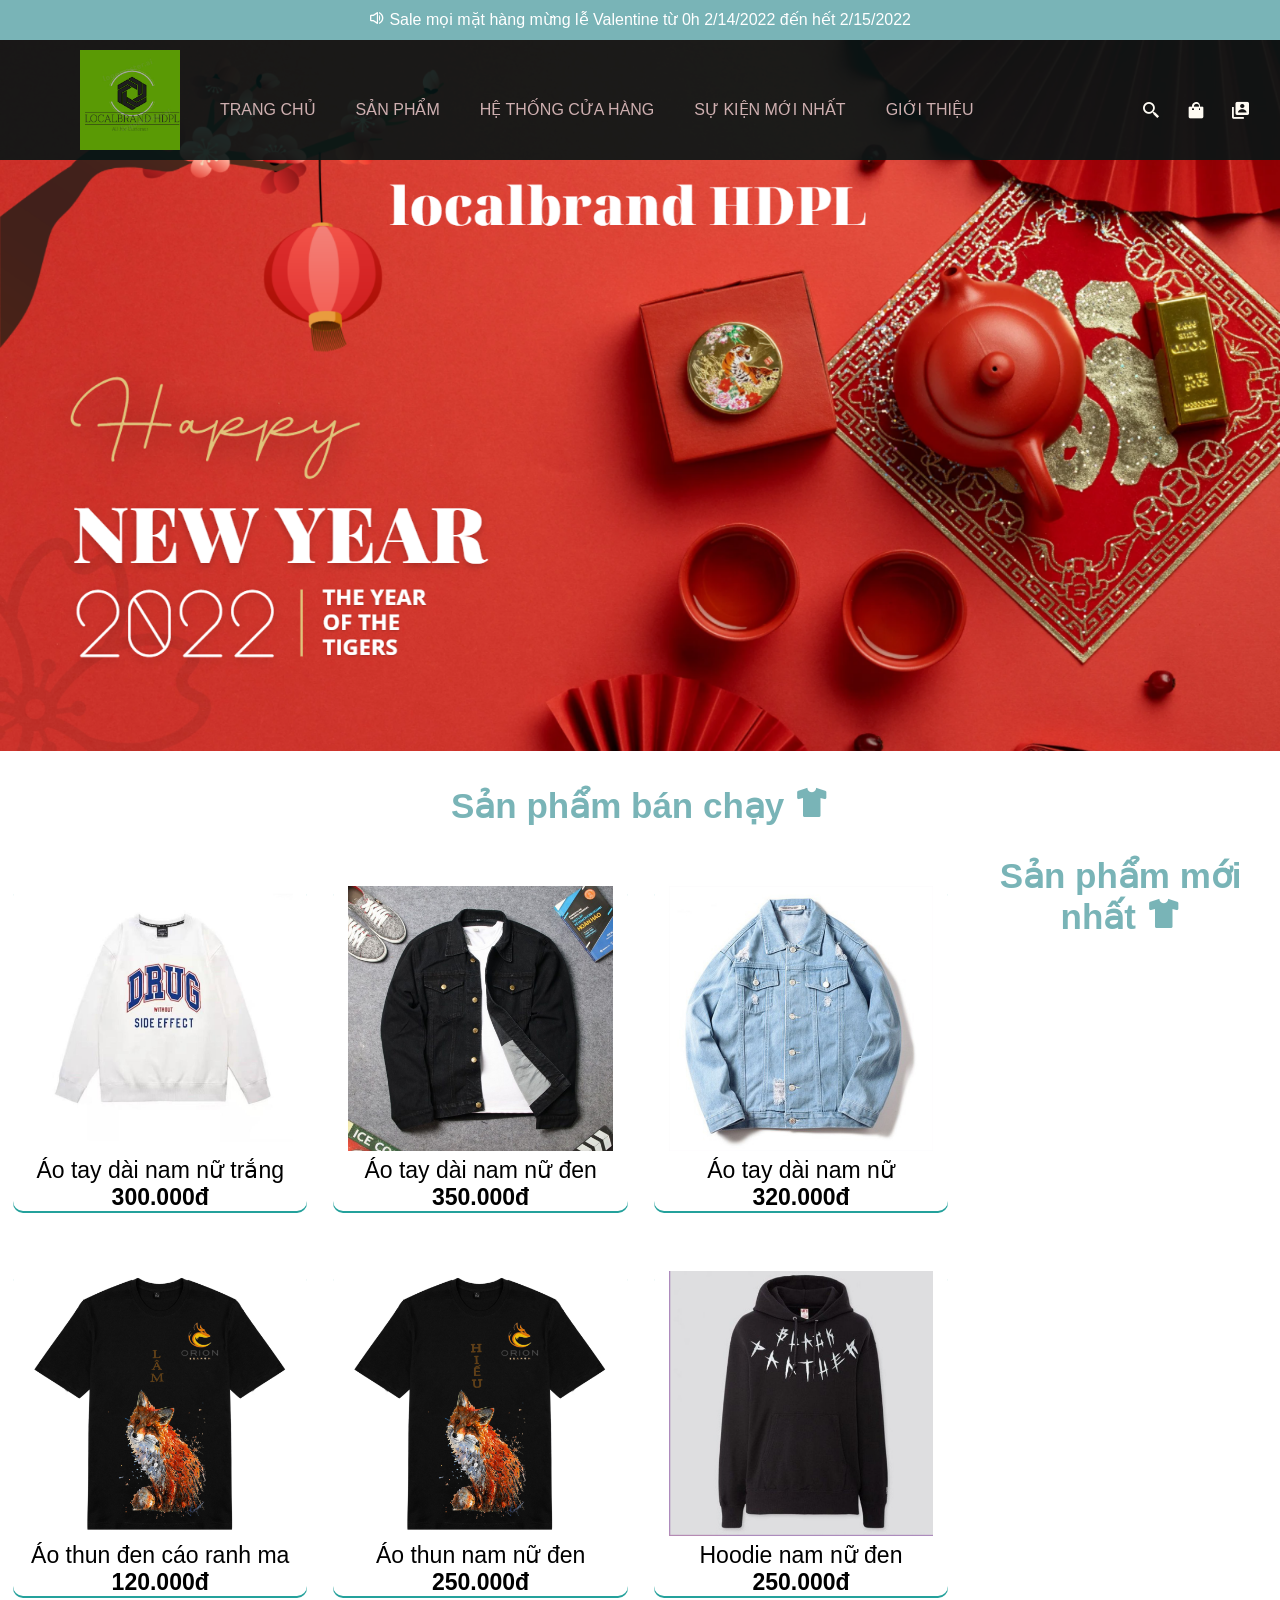
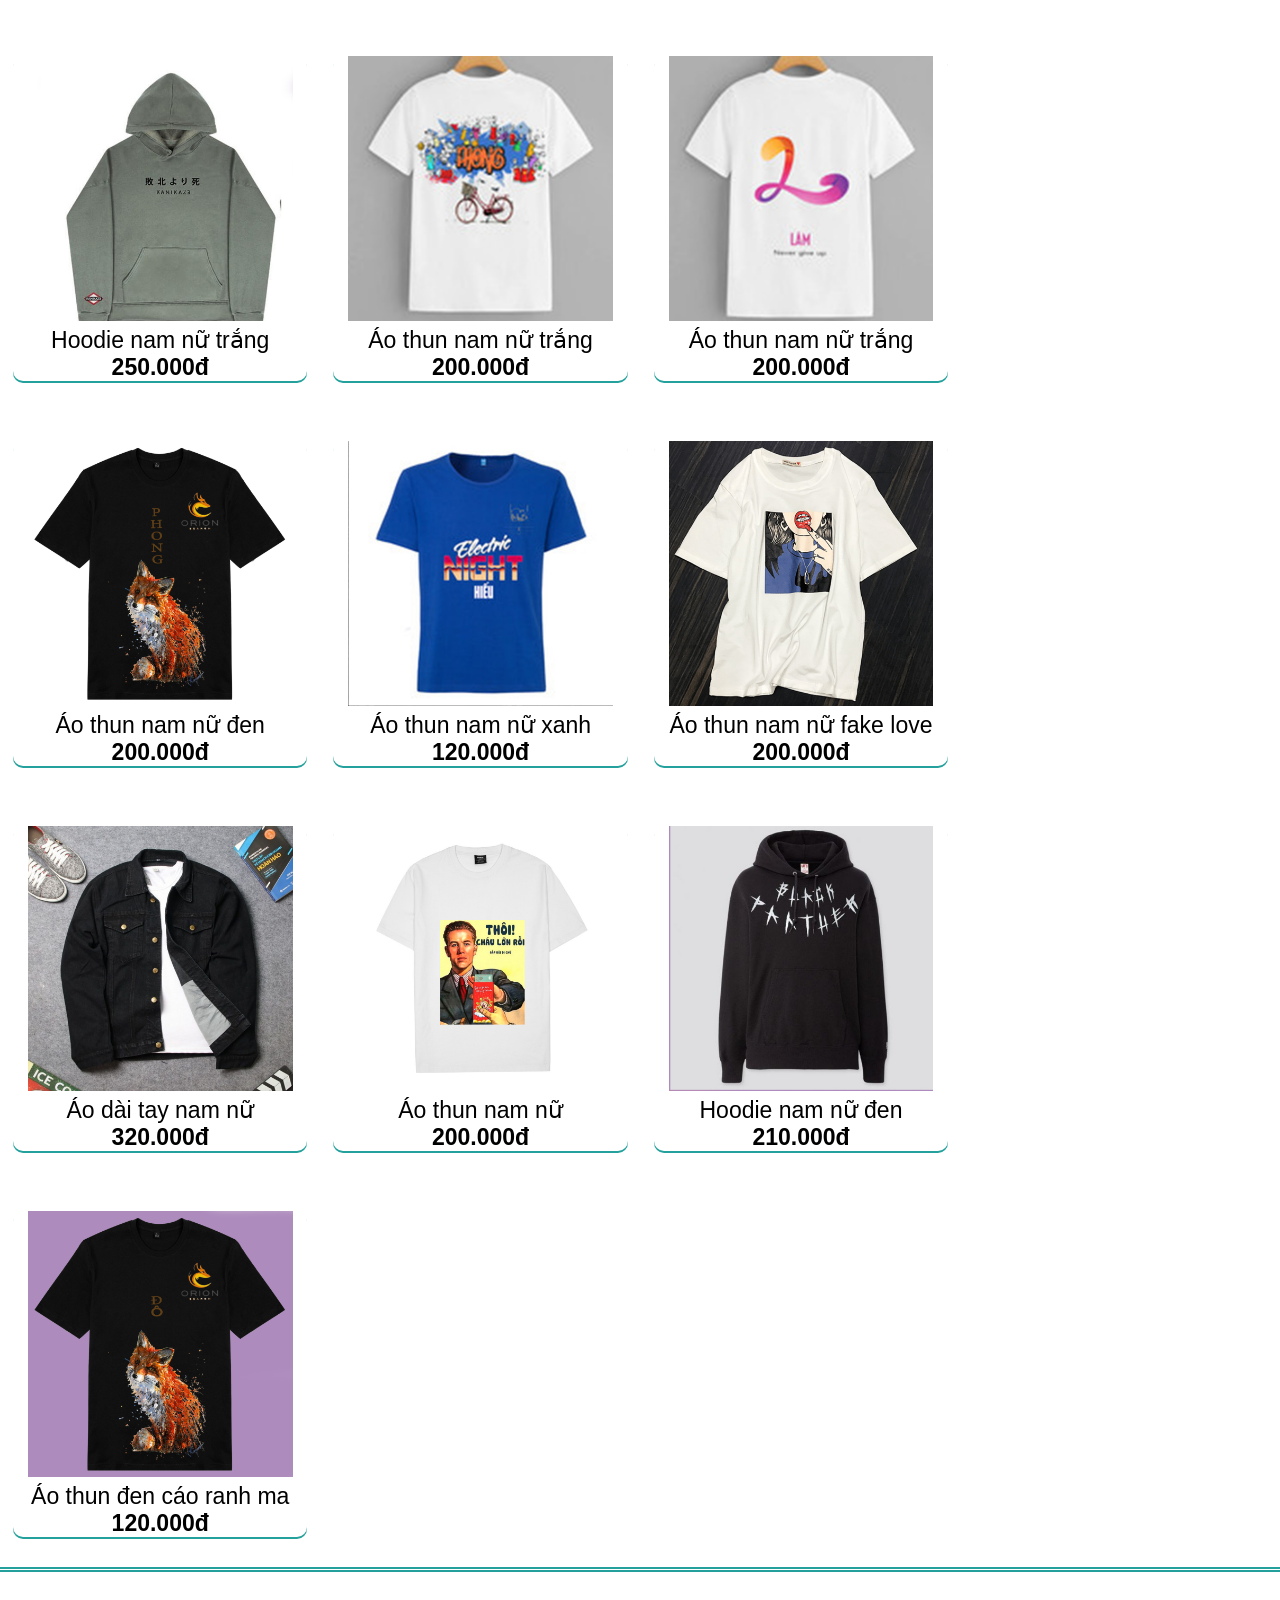
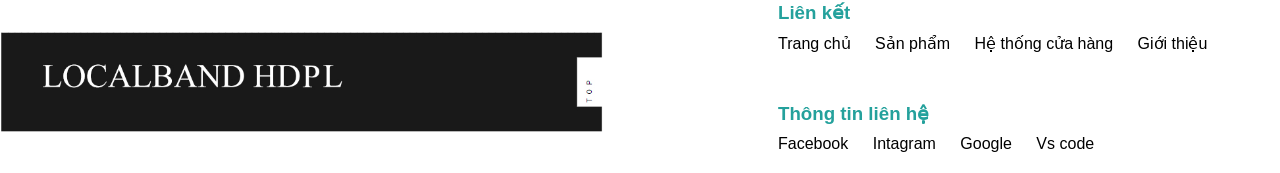
<file: index.html>
<!DOCTYPE html>
<html lang="en">
<head>
    <meta charset="UTF-8">
    <meta http-equiv="X-UA-Compatible" content="IE=edge">
    <meta name="viewport" content="width=device-width, initial-scale=1.0">
    <title>LOCALBRAND HDPL</title>
    <!-- Link css -->
    <link rel="stylesheet" href="css/style.css">
    <!-- Link icon -->
    <link href='https://unpkg.com/boxicons@2.1.1/css/boxicons.min.css' rel='stylesheet'>

</head>
<body>
    <header>
        <div class="thongbao">
            <p>
                <i class='bx bx-volume-full' ></i> Sale mọi mặt hàng mừng lễ Valentine từ 0h 2/14/2022 đến hết 2/15/2022
            </p>
        </div>
        <div class="menu-logo">
            <div class="logo">
                <img src="img/logo.jpg" alt="">
            </div>
            <div class="main-menu">
                <ul>
                    <li><a href="index.html">TRANG CHỦ</a></li>
                    <li>
                        <a href="trangcon/SanPham.html">SẢN PHẨM</a>
                        <ul class="sub-menu">
                            <li><a href="trangcon/aothun.html">Áo thun | Tshist</a></li>
                            <li><a href="trangcon/AoKhoac.html">Áo khoác| Jacket</a></li>
                            <li><a href="#">Áo trùm đầu | Hoodie</a></li>
                            <li><a href="#">Áo tay dài | Sweater</a></li>
                            <li><a href="#">Đang cập nhật</a></li>
                            <li><a href="#">Đang cập nhật</a></li>
                        </ul>
                    </li>
                    <li>
                        <a href="#">HỆ THỐNG CỬA HÀNG</a>
                        <ul class="sub-menu">
                            <li><a href="#">Phước An-KrôngPắc-Đăk Lăk</a></li>
                            <li><a href="#">tp.Sóc Trăng-Sóc Trăng</a></li>
                            <li><a href="#">Ninh Hoà-Khánh Hoà</a></li>
                            <li><a href="#">krông Bông-Đăk Lăk</a></li>
                        </ul>
                    </li>
                    <li><a href="trangcon/SuKienMoi.html">SỰ KIỆN MỚI NHẤT</a></li>
                    <li><a href="trangcon/gioithieu.html">GIỚI THIỆU</a></li>
                </ul>
            </div>
            <div class="tienich">
                <a href="#"><i class='bx bx-search-alt-2'></i></a>
                <a href="#"><i class='bx bxs-shopping-bag' ></i></a>
                <a href="trangcon/login.html"><i class='bx bxs-user-account'></i></a>
            </div>  
        </div>
    </header>
    <div class="banner">
        <img src="img/banner_happynewyear.png" alt="">
    </div>
    <div class="boxcenter">
        <div class="product">
            <h3 class="heading">Sản phẩm bán chạy <i class='bx bxs-t-shirt' ></i></h3>
            <div class="list-product">
                <div class="product-item">
                    <img src="img/1.jpg" alt="">
                    <p>Áo tay dài nam nữ trắng</p>
                    <b>300.000đ</b>
                </div>
            </div>
            <div class="list-product">
                <div class="product-item">
                    <img src="img/2.jpg" alt="">
                    <p>Áo tay dài nam nữ đen</p>
                    <b>350.000đ</b>
                </div>
            </div>
            <div class="list-product">
                <div class="product-item">
                    <img src="img/3.jpg" alt="">
                    <p>Áo tay dài nam nữ</p>
                    <b>320.000đ</b>
                </div>
            </div>
            <div class="list-product">
                <div class="product-item">
                    <img src="img/12.jpg" alt="">
                    <p>Áo thun đen cáo ranh ma</p>
                    <b>120.000đ</b>
                </div>
            </div>
            <div class="list-product">
                <div class="product-item">
                    <img src="img/15.jpg" alt="">
                    <p>Áo thun nam nữ đen</p>
                    <b>250.000đ</b>
                </div>
            </div>
            <div class="list-product">
                <div class="product-item">
                    <img src="img/4.jpg" alt="">
                    <p>Hoodie nam nữ đen</p>
                    <b>250.000đ</b>
                </div>
            </div>
            <div class="list-product">
                <div class="product-item">
                    <img src="img/5.jpg" alt="">
                    <p>Hoodie nam nữ trắng</p>
                    <b>250.000đ</b>
                </div>
            </div>
            <div class="list-product">
                <div class="product-item">
                    <img src="img/6.jpg" alt="">
                    <p>Áo thun nam nữ trắng</p>
                    <b>200.000đ</b>
                </div>
            </div>
        </div>
    
        <div class="product">
            <h3 class="heading">Sản phẩm mới nhất <i class='bx bxs-t-shirt' ></i></h3>
            <div class="list-product">
                <div class="product-item">
                    <img src="img/7.jpg" alt="">
                    <p>Áo thun nam nữ trắng</p>
                    <b>200.000đ</b>
                </div>
            </div>
            <div class="list-product">
                <div class="product-item">
                    <img src="img/13.jpg" alt="">
                    <p>Áo thun nam nữ đen</p>
                    <b>200.000đ</b>
                </div>
            </div>
            <div class="list-product">
                <div class="product-item">
                    <img src="img/8.jpg" alt="">
                    <p>Áo thun nam nữ xanh</p>
                    <b>120.000đ</b>
                </div>
            </div>
            <div class="list-product">
                <div class="product-item">
                    <img src="img/9.jpg" alt="">
                    <p>Áo thun nam nữ fake love</p>
                    <b>200.000đ</b>
                </div>
            </div>
            <div class="list-product">
                <div class="product-item">
                    <img src="img/2.jpg" alt="">
                    <p>Áo dài tay nam nữ</p>
                    <b>320.000đ</b>
                </div>
            </div>
            <div class="list-product">
                <div class="product-item">
                    <img src="img/10.jpg" alt="">
                    <p>Áo thun nam nữ </p>
                    <b>200.000đ</b>
                </div>
            </div>
            <div class="list-product">
                <div class="product-item">
                    <img src="img/4.jpg" alt="">
                    <p>Hoodie nam nữ đen</p>
                    <b>210.000đ</b>
                </div>
            </div>
            <div class="list-product">
                <div class="product-item">
                    <img src="img/16.jpg" alt="">
                    <p>Áo thun đen cáo ranh ma</p>
                    <b>120.000đ</b>
                </div>
            </div>
        </div>
    </div>
   
    <footer>
        <div class="about footer-item">
            <img src="img/footer.jpg" alt="">
        </div>
        <div class="link footer-item">
            <h3>Liên kết</h3>
            <a href="index.html">Trang chủ</a>
            <a href="trangcon/SanPham.html">Sản phẩm</a>
            <a href="#">Hệ thống cửa hàng</a>
            <a href="trangcon/gioithieu.html">Giới thiệu</a>
        </div>
        <div class="content footer-item">
            <h3>Thông tin liên hệ</h3>
            <a href="https://www.facebook.com/">Facebook</a>
            <a href="https://www.instagram.com/">Intagram</a>
            <a href="#">Google</a>
            <a href="#">Vs code</a>
        </div>

    </footer>

    
</body>
</html>
</file>
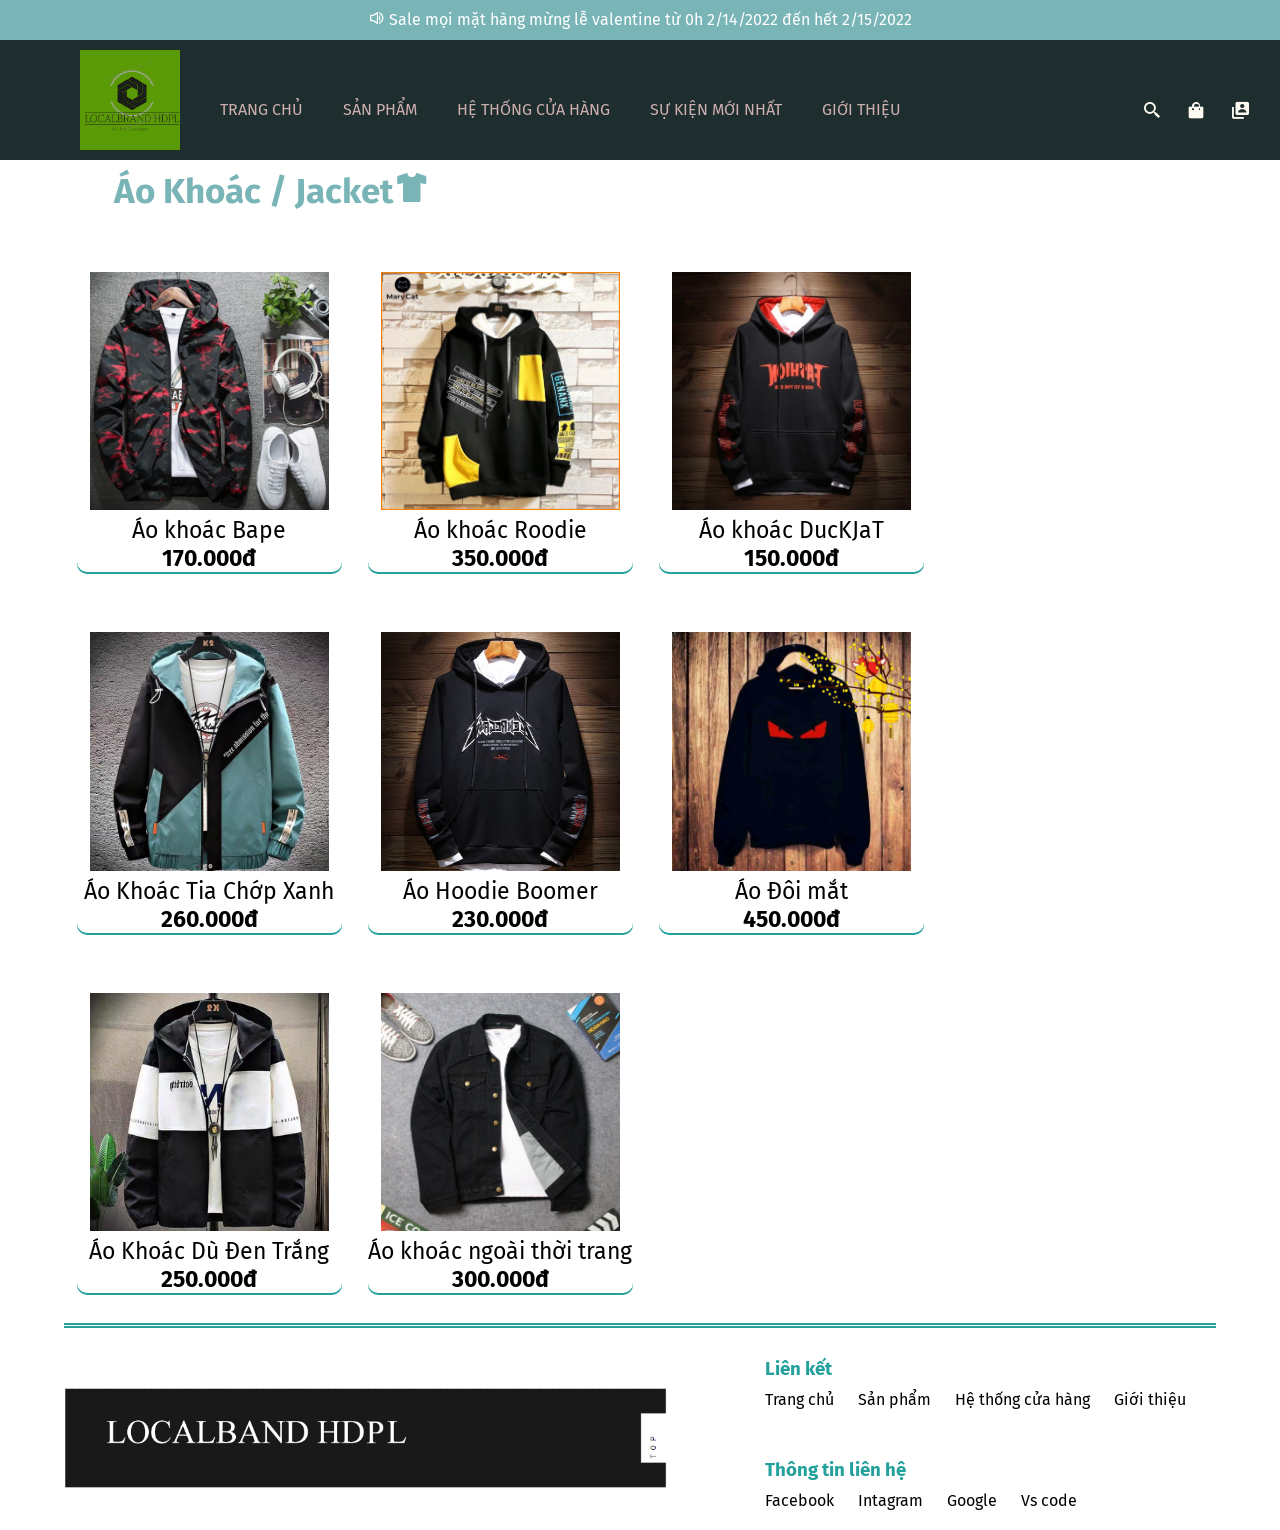
<file: trangcon/AoKhoac.html>
<!DOCTYPE html>
<html lang="en">

<head>
    <meta charset="UTF-8">
    <meta http-equiv="X-UA-Compatible" content="IE=edge">
    <meta name="viewport" content="width=device-width, initial-scale=1.0">
    <title>Áo Khoác</title>
    <!-- Link css -->
    <link rel="stylesheet" href="../css/AoKhoac.css">
    <!-- Link icon -->
    <link href='https://unpkg.com/boxicons@2.1.1/css/boxicons.min.css' rel='stylesheet'>

</head>

<body>
    <header>
        <div class="thongbao">
            <p>
                <i class='bx bx-volume-full'></i> Sale mọi mặt hàng mừng lễ valentine từ 0h 2/14/2022 đến hết 2/15/2022
            </p>
        </div>
        <div class="menu-logo">
            <div class="logo">
                <img src="../img/logo.jpg" alt="">
            </div>
            <div class="main-menu">
                <ul>
                    <li><a href="../index.html">TRANG CHỦ</a></li>
                    <li>
                        <a href="../trangcon/SanPham.html">SẢN PHẨM</a>
                        <ul class="sub-menu">
                            <li><a href="../trangcon/aothun.html">Áo thun | Tshist</a></li>
                            <li><a href="../trangcon/AoKhoac.html">Áo khoác| Jacket</a></li>
                            <li><a href="#">Áo trùm đầu | Hoodie</a></li>
                            <li><a href="#">Áo tay dài | Sweater</a></li>
                            <li><a href="#">Đang cập nhật</a></li>
                            <li><a href="#">Đang cập nhật</a></li>
                        </ul>
                    </li>
                    <li>
                        <a href="#">HỆ THỐNG CỬA HÀNG</a>
                        <ul class="sub-menu">
                            <li><a href="#">Phước An-KrôngPắc-Đăk Lăk</a></li>
                            <li><a href="#">tp.Sóc Trăng-Sóc Trăng</a></li>
                            <li><a href="#">Ninh Hoà-Khánh Hoà</a></li>
                            <li><a href="#">krông Bông-Đăk Lăk</a></li>
                        </ul>
                    </li>
                    <li><a href="../trangcon/SuKienMoi.html">SỰ KIỆN MỚI NHẤT</a></li>
                    <li><a href="../trangcon/gioithieu.html">GIỚI THIỆU</a></li>
                </ul>
            </div>
            <div class="tienich">
                <a href="#"><i class='bx bx-search-alt-2'></i></a>
                <a href="#"><i class='bx bxs-shopping-bag'></i></a>
                <a href="../trangcon/login.html"><i class='bx bxs-user-account'></i></a>
            </div>
        </div>
    </header>
    <div>

    </div>
    <div class="boxcenter">
        <div class="product">
            <h3 class="heading">Áo Khoác / Jacket<i class='bx bxs-t-shirt'></i></h3>
            <div class="list-product">
                <div class="product-item">
                    <img src="../img/AK_1.jpg" alt="">
                    <p>Áo khoác Bape </p>
                    <b>170.000đ</b>
                </div>
            </div>
            <div class="list-product">
                <div class="product-item">
                    <img src="../img/AK_2.jpg" alt="">
                    <p>Áo khoác Roodie </p>
                    <b>350.000đ</b>
                </div>
            </div>
            <div class="list-product">
                <div class="product-item">
                    <img src="../img/AK_3.jpg" alt="">
                    <p>Áo khoác DucKJaT </p>
                    <b>150.000đ</b>
                </div>
            </div>
            <div class="list-product">
                <div class="product-item">
                    <img src="../img/AK_4.jpg" alt="">
                    <p>Áo Khoác Tia Chớp Xanh </p>
                    <b>260.000đ</b>
                </div>
            </div>
            <div class="list-product">
                <div class="product-item">
                    <img src="../img/AK_5.jpg" alt="">
                    <p>Áo Hoodie Boomer </p>
                    <b>230.000đ</b>
                </div>
            </div>
            <div class="list-product">
                <div class="product-item">
                    <img src="../img/AK_6.jpg" alt="">
                    <p>Áo Đôi mắt</p>
                    <b>450.000đ</b>
                </div>
            </div>
            <div class="list-product">
                <div class="product-item">
                    <img src="../img/AK_7.jpg" alt="">
                    <p>Áo Khoác Dù Đen Trắng</p>
                    <b>250.000đ</b>
                </div>
            </div>
            <div class="list-product">
                <div class="product-item">
                    <img src="../img/2.jpg" alt="">
                    <p>Áo khoác ngoài thời trang</p>
                    <b>300.000đ</b>
                </div>
            </div>
        </div>
        <footer>
            <div class="about footer-item">
                <img src="../img/footer.jpg" alt="">
            </div>
            <div class="link footer-item">
                <h3>Liên kết</h3>
                <a href="../index.html">Trang chủ</a>
                <a href="../trangcon/SanPham.html">Sản phẩm</a>
                <a href="#">Hệ thống cửa hàng</a>
                <a href="">Giới thiệu</a>
            </div>
            <div class="content footer-item">
                <h3>Thông tin liên hệ</h3>
                <a href="#">Facebook</a>
                <a href="#">Intagram</a>
                <a href="#">Google</a>
                <a href="#">Vs code</a>
            </div>

        </footer>


</body>

</html>
</file>
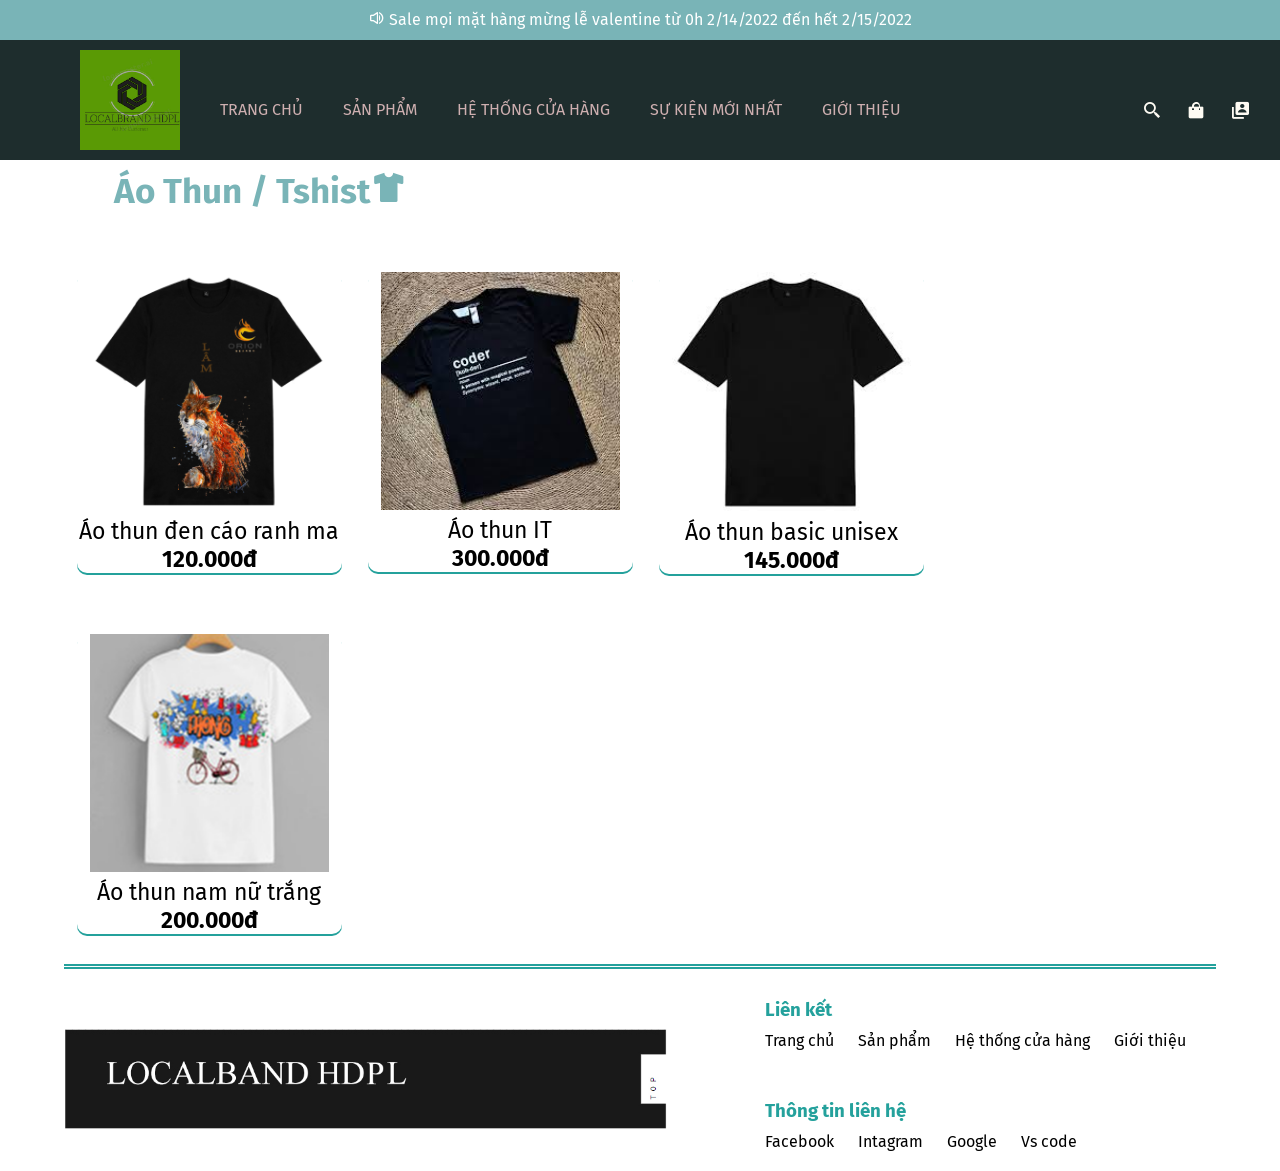
<file: trangcon/aothun.html>
<!DOCTYPE html>
<html lang="en">

<head>
    <meta charset="UTF-8">
    <meta http-equiv="X-UA-Compatible" content="IE=edge">
    <meta name="viewport" content="width=device-width, initial-scale=1.0">
    <title>Áo Thun</title>
    <!-- Link css -->
    <link rel="stylesheet" href="../css/aothun.css">
    <!-- Link icon -->
    <link href='https://unpkg.com/boxicons@2.1.1/css/boxicons.min.css' rel='stylesheet'>

</head>

<body>
    <header>
        <div class="thongbao">
            <p>
                <i class='bx bx-volume-full'></i> Sale mọi mặt hàng mừng lễ valentine từ 0h 2/14/2022 đến hết 2/15/2022
            </p>
        </div>
        <div class="menu-logo">
            <div class="logo">
                <img src="../img/logo.jpg" alt="">
            </div>
            <div class="main-menu">
                <ul>
                    <li><a href="../index.html">TRANG CHỦ</a></li>
                    <li>
                        <a href="../trangcon/SanPham.html">SẢN PHẨM</a>
                        <ul class="sub-menu">
                            <li><a href="../trangcon/aothun.html">Áo thun | Tshist</a></li>
                            <li><a href="../trangcon/AoKhoac.html">Áo khoác| Jacket</a></li>
                            <li><a href="#">Áo trùm đầu | Hoodie</a></li>
                            <li><a href="#">Áo tay dài | Sweater</a></li>
                            <li><a href="#">Đang cập nhật</a></li>
                            <li><a href="#">Đang cập nhật</a></li>
                        </ul>
                    </li>
                    <li>
                        <a href="#">HỆ THỐNG CỬA HÀNG</a>
                        <ul class="sub-menu">
                            <li><a href="#">Phước An-KrôngPắc-Đăk Lăk</a></li>
                            <li><a href="#">tp.Sóc Trăng-Sóc Trăng</a></li>
                            <li><a href="#">Ninh Hoà-Khánh Hoà</a></li>
                            <li><a href="#">krông Bông-Đăk Lăk</a></li>
                        </ul>
                    </li>
                    <li><a href="../trangcon/SuKienMoi.html">SỰ KIỆN MỚI NHẤT</a></li>
                    <li><a href="../trangcon/gioithieu.html">GIỚI THIỆU</a></li>
                </ul>
            </div>
            <div class="tienich">
                <a href="#"><i class='bx bx-search-alt-2'></i></a>
                <a href="#"><i class='bx bxs-shopping-bag'></i></a>
                <a href="../trangcon/login.html"><i class='bx bxs-user-account'></i></a>
            </div>
        </div>
    </header>

    <div class="boxcenter">
        <div class="product">
            <h3 class="heading">Áo Thun / Tshist<i class='bx bxs-t-shirt'></i></h3>
            <div class="list-product">
                <div class="product-item">
                    <img src="../img/12.jpg" width="100">
                    <p>Áo thun đen cáo ranh ma </p>
                    <b>120.000đ</b>
                </div>
            </div>
            <div class="list-product">
                <div class="product-item">
                    <img src="../img/AT_1.jpg" alt="">
                    <p>Áo thun IT </p>
                    <b>300.000đ</b>
                </div>
            </div>
            <div class="list-product">
                <div class="product-item">
                    <img src="../img/AT_2.jpg" alt="">
                    <p>Áo thun basic unisex </p>
                    <b>145.000đ</b>
                </div>
            </div>
            <div class="list-product">
                <div class="product-item">
                    <img src="../img/6.jpg" alt="">
                    <p>Áo thun nam nữ trắng </p>
                    <b>200.000đ</b>
                </div>
            </div>

        </div>
        <footer>
            <div class="about footer-item">
                <img src="../img/footer.jpg" alt="">
            </div>
            <div class="link footer-item">
                <h3>Liên kết</h3>
                <a href="../index.html">Trang chủ</a>
                <a href="../trangcon/SanPham.html">Sản phẩm</a>
                <a href="#">Hệ thống cửa hàng</a>
                <a href="../trangcon/gioithieu.html">Giới thiệu</a>
            </div>
            <div class="content footer-item">
                <h3>Thông tin liên hệ</h3>
                <a href="#">Facebook</a>
                <a href="#">Intagram</a>
                <a href="#">Google</a>
                <a href="#">Vs code</a>
            </div>

        </footer>


</body>

</html>
</file>
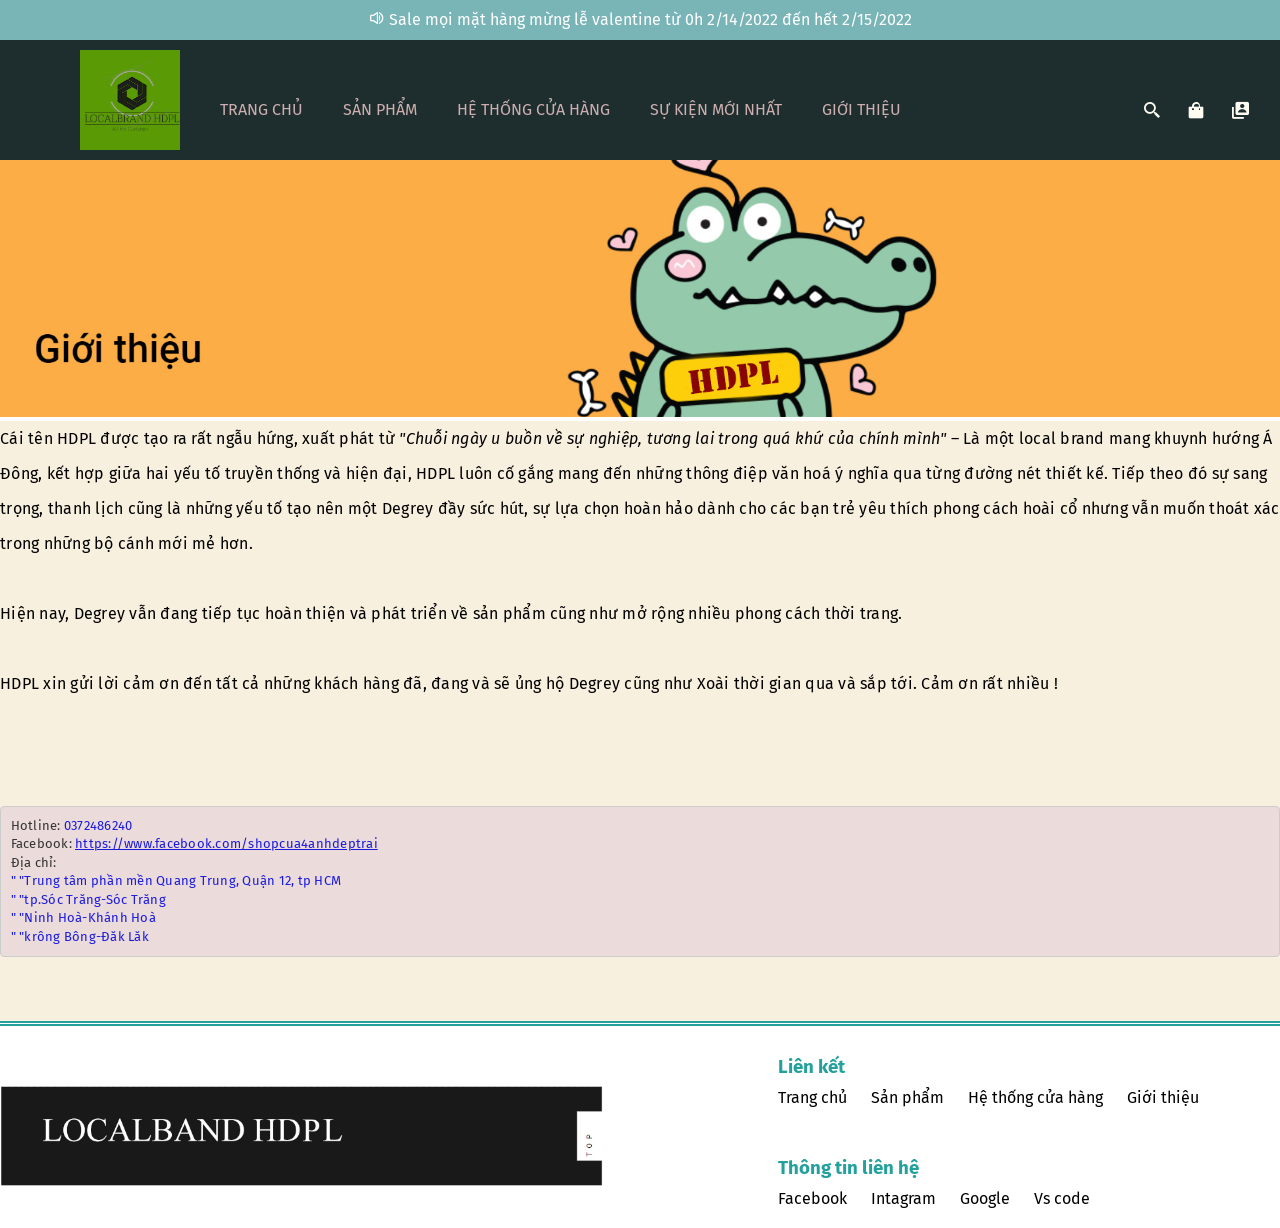
<file: trangcon/gioithieu.html>
<!DOCTYPE html>
<html lang="en">

<head>
    <meta charset="UTF-8">
    <meta http-equiv="X-UA-Compatible" content="IE=edge">
    <meta name="viewport" content="width=device-width, initial-scale=1.0">
    <title>Giới thiệu</title>
    <!-- Link css -->
    <link rel="stylesheet" href="../css/gioithieu.css">
    <!-- Link icon -->
    <link href='https://unpkg.com/boxicons@2.1.1/css/boxicons.min.css' rel='stylesheet'>

</head>

<body>
    <header>
        <div class="thongbao">
            <p>
                <i class='bx bx-volume-full'></i> Sale mọi mặt hàng mừng lễ valentine từ 0h 2/14/2022 đến hết 2/15/2022
            </p>
        </div>
        <div class="menu-logo">
            <div class="logo">
                <img src="../img/logo.jpg" alt="">
            </div>
            <div class="main-menu">
                <ul>
                    <li><a href="../index.html">TRANG CHỦ</a></li>
                    <li>
                        <a href="../trangcon/SanPham.html">SẢN PHẨM</a>
                        <ul class="sub-menu">
                            <li><a href="../trangcon/aothun.html">Áo thun | Tshist</a></li>
                            <li><a href="../trangcon/AoKhoac.html">Áo khoác| Jacket</a></li>
                            <li><a href="#">Áo trùm đầu | Hoodie</a></li>
                            <li><a href="#">Áo tay dài | Sweater</a></li>
                            <li><a href="#">Đang cập nhật</a></li>
                            <li><a href="#">Đang cập nhật</a></li>
                        </ul>
                    </li>
                    <li>
                        <a href="#">HỆ THỐNG CỬA HÀNG</a>
                        <ul class="sub-menu">
                            <li><a href="#">Phước An-KrôngPắc-Đăk Lăk</a></li>
                            <li><a href="#">tp.Sóc Trăng-Sóc Trăng</a></li>
                            <li><a href="#">Ninh Hoà-Khánh Hoà</a></li>
                            <li><a href="#">krông Bông-Đăk Lăk</a></li>
                        </ul>
                    </li>
                    <li><a href="#">SỰ KIỆN MỚI NHẤT</a></li>
                    <li><a href="../trangcon/gioithieu.html">GIỚI THIỆU</a></li>
                </ul>
            </div>
            <div class="tienich">
                <a href="#"><i class='bx bx-search-alt-2'></i></a>
                <a href="#"><i class='bx bxs-shopping-bag'></i></a>
                <a href="../trangcon/login.html"><i class='bx bxs-user-account'></i></a>
            </div>
        </div>
    </header>
    <div>

        <div class="banner">
            <img src="../img/gioithieu.jpg" alt="">
        </div>

    </div>
    <div class="boxcenter">
        <div class="gioithieu">
            <span style="font-size: 12pt;">
                Cái tên HDPL được tạo ra rất ngẫu hứng, xuất phát từ
                <em>"Chuỗi ngày u buồn về sự nghiệp, tương lai trong quá khứ của chính mình"</em>
                – Là một local brand mang khuynh hướng Á Đông,
                kết hợp giữa hai yếu tố truyền thống và hiện đại, HDPL luôn cố gắng mang đến
                những thông điệp văn hoá ý nghĩa qua từng đường nét thiết kế. Tiếp theo đó sự sang trọng,
                thanh lịch cũng là những yếu tố tạo nên một Degrey đầy sức hút, sự lựa chọn hoàn hảo dành
                cho các bạn trẻ yêu thích phong cách hoài cổ nhưng vẫn muốn thoát xác trong những bộ cánh mới mẻ hơn.
                <br><br>
            </span>
            <span style="font-size: 12pt; text-align: justify;">
                Hiện nay, Degrey vẫn đang tiếp tục hoàn thiện và phát triển về sản phẩm
                 cũng như mở rộng nhiều phong cách thời trang.
                 <br>
                 <br>

                HDPL xin gửi lời cảm ơn đến tất cả những khách hàng đã, 
                đang và sẽ ủng hộ Degrey cũng như Xoài thời gian qua và sắp tới. Cảm ơn rất nhiều !
                <br>
                <br>
                <br>
                <br>
            </span>

            <div class="thongtin">
                Hotline:
                <span style="color: #1b1bdf;">0372486240</span>
                <br>
                Facebook:
                <a style="color: #1b1bdf" href="https://www.facebook.com/">https://www.facebook.com/shopcua4anhdeptrai</a><br>
                Địa chỉ:
                <br>
                <span style="color: #1b1bdf;">" "Trung tâm phần mền Quang Trung, Quận 12, tp HCM</span><br>
                <span style="color: #1b1bdf;">" "tp.Sóc Trăng-Sóc Trăng</span><br>
                <span style="color: #1b1bdf;">" "Ninh Hoà-Khánh Hoà</span><br>
                <span style="color: #1b1bdf;">" "krông Bông-Đăk Lăk</span>

                
            </div>
            
        </div>
        </div>
        <footer>
            <div class="about footer-item">
                <img src="../img/footer.jpg" alt="">
            </div>
            <div class="link footer-item">
                <h3>Liên kết</h3>
                <a href="../index.html">Trang chủ</a>
                <a href="../trangcon/SanPham.html">Sản phẩm</a>
                <a href="#">Hệ thống cửa hàng</a>
                <a href="../trangcon/gioithieu.html">Giới thiệu</a>
            </div>
            <div class="content footer-item">
                <h3>Thông tin liên hệ</h3>
                <a href="#">Facebook</a>
                <a href="#">Intagram</a>
                <a href="#">Google</a>
                <a href="#">Vs code</a>
            </div>

        </footer>


</body>

</html>
</file>
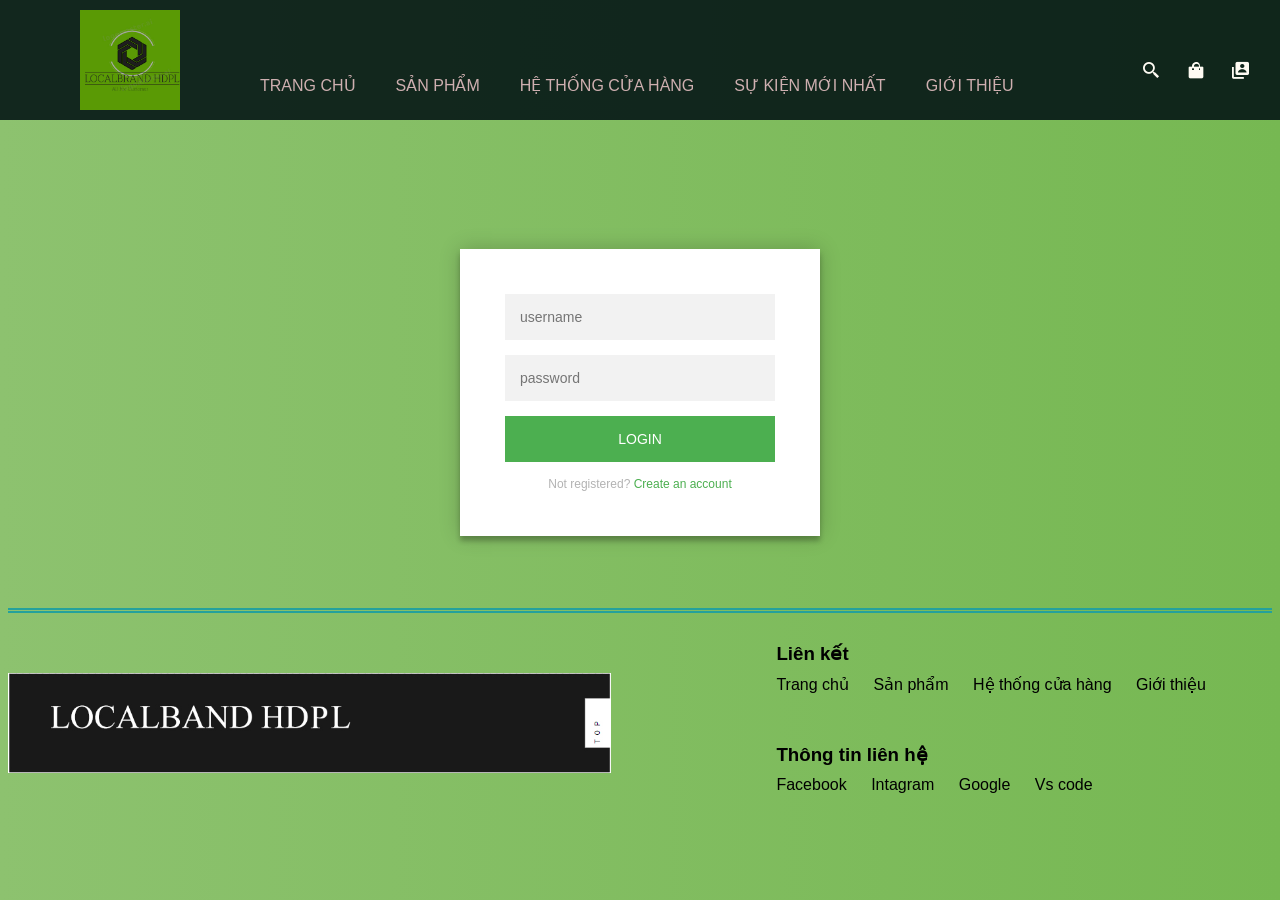
<file: trangcon/login.html>
<!DOCTYPE html>
<html lang="en">
<head>
    <meta charset="UTF-8">
    <meta http-equiv="X-UA-Compatible" content="IE=edge">
    <meta name="viewport" content="width=device-width, initial-scale=1.0">
    <title>Login</title>
    <link rel="stylesheet" href="../css/login.css">
    <!-- Link icon -->
    <link href='https://unpkg.com/boxicons@2.1.1/css/boxicons.min.css' rel='stylesheet'>
</head>
<body>
  <header>

    </div>
    <div class="menu-logo">
        <div class="logo">
            <img src="../img/logo.jpg" alt="">
        </div>
        <div class="main-menu">
            <ul>
                <li><a href="../index.html">TRANG CHỦ</a></li>
                <li>
                    <a href="../trangcon/SanPham.html">SẢN PHẨM</a>
                    <ul class="sub-menu">
                        <li><a href="../trangcon/aothun.html">Áo thun | Tshist</a></li>
                        <li><a href="../trangcon/AoKhoac.html">Áo khoác| Jacket</a></li>
                        <li><a href="#">Áo trùm đầu | Hoodie</a></li>
                        <li><a href="#">Áo tay dài | Sweater</a></li>
                        <li><a href="#">Đang cập nhật</a></li>
                        <li><a href="#">Đang cập nhật</a></li>
                    </ul>
                </li>
                <li>
                    <a href="#">HỆ THỐNG CỬA HÀNG</a>
                    <ul class="sub-menu">
                        <li><a href="#">Phước An-KrôngPắc-Đăk Lăk</a></li>
                        <li><a href="#">tp.Sóc Trăng-Sóc Trăng</a></li>
                        <li><a href="#">Ninh Hoà-Khánh Hoà</a></li>
                        <li><a href="#">krông Bông-Đăk Lăk</a></li>
                    </ul>
                </li>
                <li><a href="../trangcon/SuKienMoi.html">SỰ KIỆN MỚI NHẤT</a></li>
                <li><a href="../trangcon/gioithieu.html">GIỚI THIỆU</a></li>
            </ul>
        </div>
        <div class="tienich">
            <a href="#"><i class='bx bx-search-alt-2'></i></a>
            <a href="#"><i class='bx bxs-shopping-bag' ></i></a>
            <a href="../trangcon/login.html"><i class='bx bxs-user-account'></i></a>
        </div>  
    </div>
</header>
<div class="boxcenter">
  <div class="login-page">
    <div class="form">
      <form class="register-form">
        <input type="text" placeholder="name"/>
        <input type="password" placeholder="password"/>
        <input type="text" placeholder="email address"/>
        <button>create</button>
        <p class="message">Already registered? <a href="#">Sign In</a></p>
      </form>
      <form class="login-form">
        <input type="text" placeholder="username"/>
        <input type="password" placeholder="password"/>
        <button>login</button>
        <p class="message">Not registered? <a href="#">Create an account</a></p>
      </form>
    </div>
  </div>
</div>

   


      <footer>
        <div class="about footer-item">
            <img src="../img/footer.jpg" alt="">
        </div>
        <div class="link footer-item">
            <h3>Liên kết</h3>
            <a href="../index.html">Trang chủ</a>
            <a href="../trangcon/SanPham.html">Sản phẩm</a>
            <a href="#">Hệ thống cửa hàng</a>
            <a href="../trangcon/gioithieu.html">Giới thiệu</a>
        </div>
        <div class="content footer-item">
            <h3>Thông tin liên hệ</h3>
            <a href="#">Facebook</a>
            <a href="#">Intagram</a>
            <a href="#">Google</a>
            <a href="#">Vs code</a>
        </div>

    </footer>
</body>
</html>
</file>
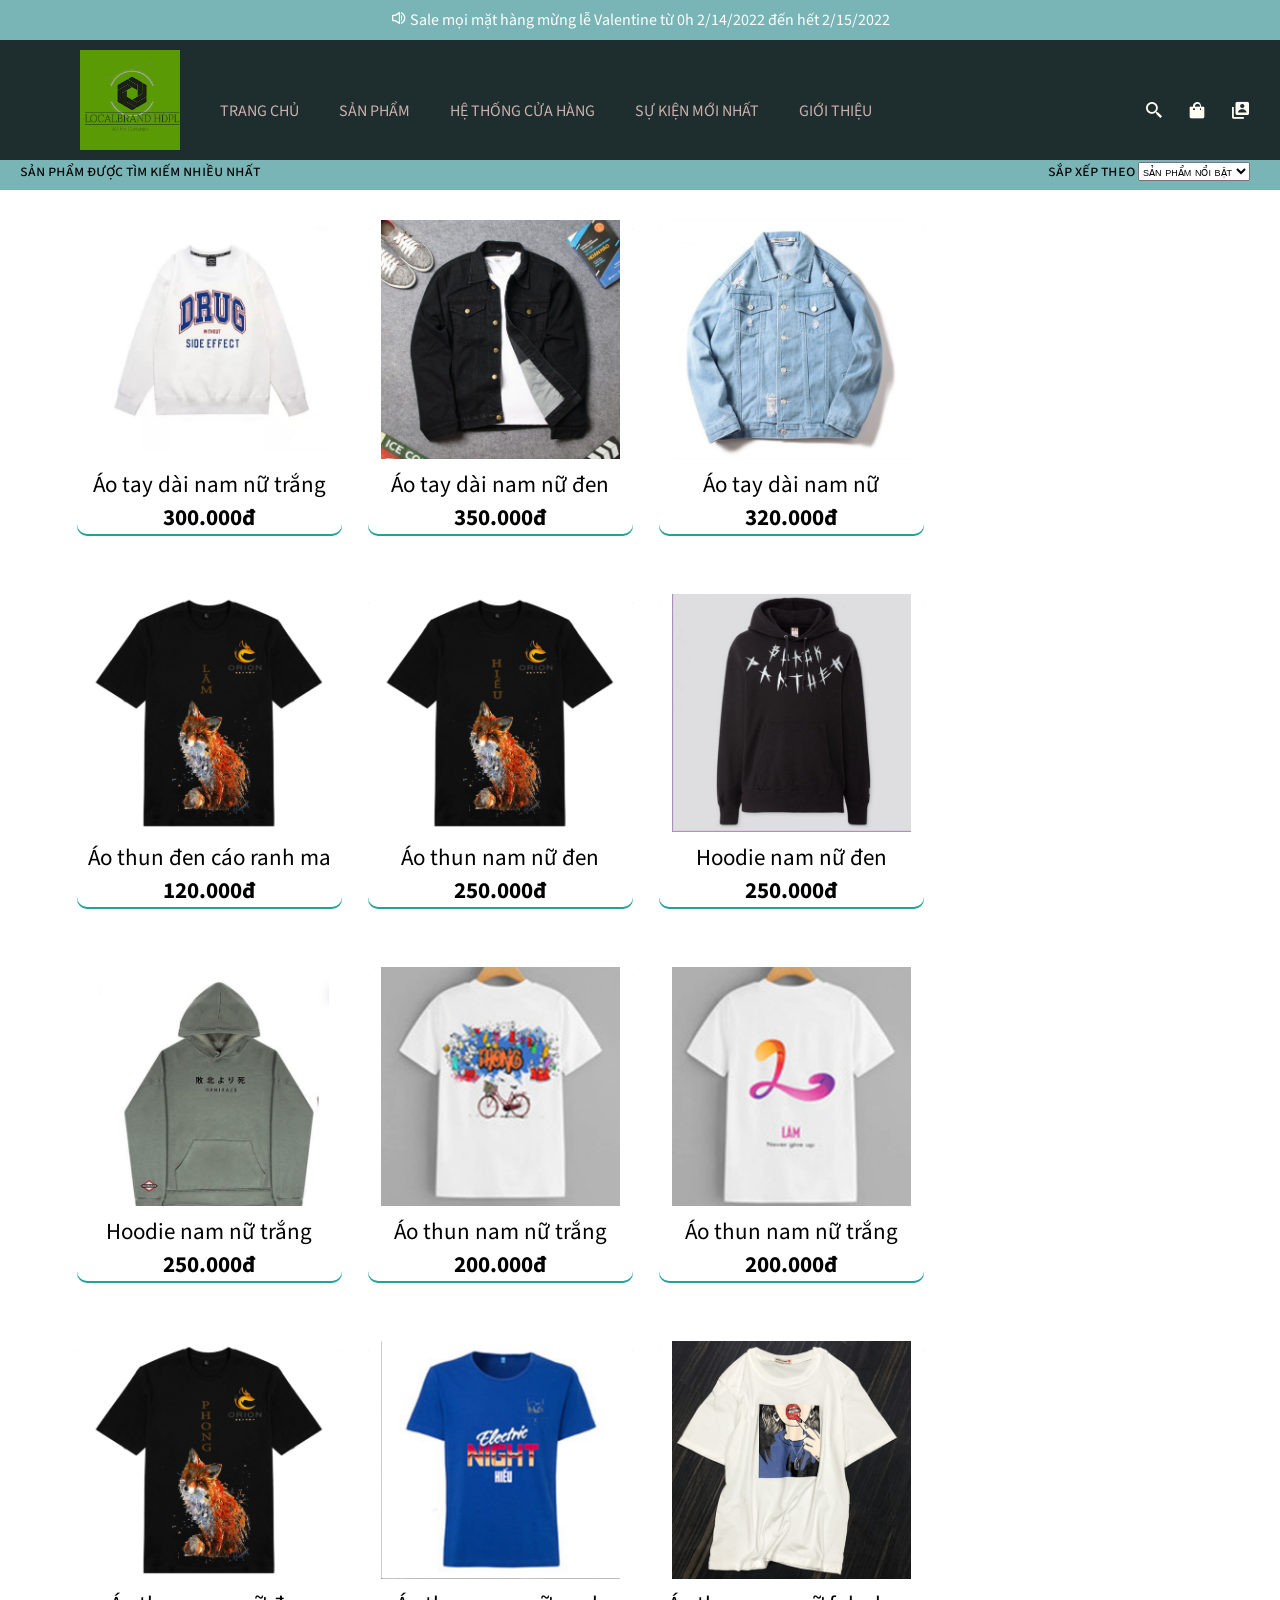
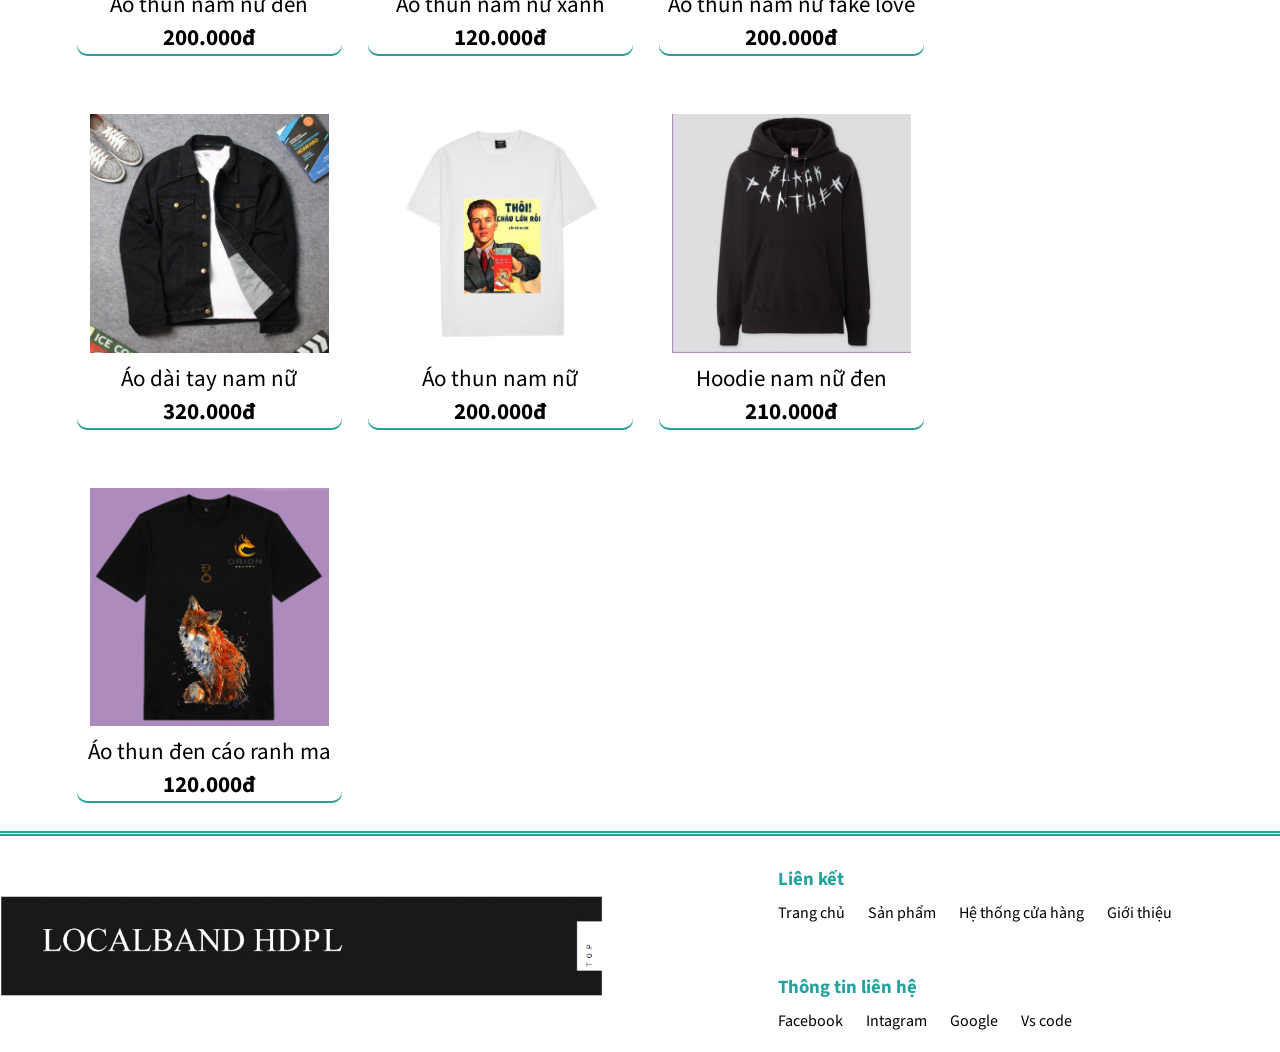
<file: trangcon/SanPham.html>
<!DOCTYPE html>
<html lang="en">
<head>
    <meta charset="UTF-8">
    <meta http-equiv="X-UA-Compatible" content="IE=edge">
    <meta name="viewport" content="width=device-width, initial-scale=1.0">
    <title>LOCALBRAND HDPL</title>
       <!-- Link css -->
       <link rel="stylesheet" href="../css/SanPham.css">
       <!-- Link icon -->
       <link href='https://unpkg.com/boxicons@2.1.1/css/boxicons.min.css' rel='stylesheet'>
   
<body>
    <header>
        <div class="thongbao">
            <p>
                <i class='bx bx-volume-full' ></i> Sale mọi mặt hàng mừng lễ Valentine từ 0h 2/14/2022 đến hết 2/15/2022
            </p>
        </div>
        <div class="menu-logo">
            <div class="logo">
                <img src="../img/logo.jpg" alt="">
            </div>
            <div class="main-menu">
                <ul>
                    <li><a href="../index.html">TRANG CHỦ</a></li>
                    <li>
                        <a href="../trangcon/SanPham.html">SẢN PHẨM</a>
                        <ul class="sub-menu">
                            <li><a href="../trangcon/aothun.html">Áo thun | Tshist</a></li>
                            <li><a href="../trangcon/AoKhoac.html">Áo khoác| Jacket</a></li>
                            <li><a href="#">Áo trùm đầu | Hoodie</a></li>
                            <li><a href="#">Áo tay dài | Sweater</a></li>
                            <li><a href="#">Đang cập nhật</a></li>
                            <li><a href="#">Đang cập nhật</a></li>
                        </ul>
                    </li>
                    <li>
                        <a href="#">HỆ THỐNG CỬA HÀNG</a>
                        <ul class="sub-menu">
                            <li><a href="#">Phước An-KrôngPắc-Đăk Lăk</a></li>
                            <li><a href="#">tp.Sóc Trăng-Sóc Trăng</a></li>
                            <li><a href="#">Ninh Hoà-Khánh Hoà</a></li>
                            <li><a href="#">krông Bông-Đăk Lăk</a></li>
                        </ul>
                    </li>
                    <li><a href="../trangcon/SuKienMoi.html">SỰ KIỆN MỚI NHẤT</a></li>
                    <li><a href="../trangcon/gioithieu.html">GIỚI THIỆU</a></li>
                </ul>
            </div>
            <div class="tienich">
                <a href="#"><i class='bx bx-search-alt-2'></i></a>
                <a href="#"><i class='bx bxs-shopping-bag' ></i></a>
                <a href="../trangcon/login.html"><i class='bx bxs-user-account'></i></a>
            </div>  
        </div>
    </header>
    <nav>
        <div class="sapxep">
            <label for="">sắp xếp theo</label>
            <select >
                <option>sản phẩm nổi bật</option>
                <option>giá: tăng dần</option>
                <option>giá: giảm dần</option>
                <option>mới nhất</option>
                <option>cũ nhất</option>
            </select>
        </div>
        <div class="item">
            <p>sản phẩm được tìm kiếm nhiều nhất</p>
        </div>
        
    </nav>
    <div class="boxcenter">
        <div class="product">
            <div class="list-product">
                <div class="product-item">
                    <img src="../img/1.jpg" alt="">
                    <p>Áo tay dài nam nữ trắng</p>
                    <b>300.000đ</b>
                </div>
            </div>
            <div class="list-product">
                <div class="product-item">
                    <img src="../img/2.jpg" alt="">
                    <p>Áo tay dài nam nữ đen</p>
                    <b>350.000đ</b>
                </div>
            </div>
            <div class="list-product">
                <div class="product-item">
                    <img src="../img/3.jpg" alt="">
                    <p>Áo tay dài nam nữ</p>
                    <b>320.000đ</b>
                </div>
            </div>
            <div class="list-product">
                <div class="product-item">
                    <img src="../img/12.jpg" alt="">
                    <p>Áo thun đen cáo ranh ma</p>
                    <b>120.000đ</b>
                </div>
            </div>
            <div class="list-product">
                <div class="product-item">
                    <img src="../img/15.jpg" alt="">
                    <p>Áo thun nam nữ đen</p>
                    <b>250.000đ</b>
                </div>
            </div>
            <div class="list-product">
                <div class="product-item">
                    <img src="../img/4.jpg" alt="">
                    <p>Hoodie nam nữ đen</p>
                    <b>250.000đ</b>
                </div>
            </div>
            <div class="list-product">
                <div class="product-item">
                    <img src="../img/5.jpg" alt="">
                    <p>Hoodie nam nữ trắng</p>
                    <b>250.000đ</b>
                </div>
            </div>
            <div class="list-product">
                <div class="product-item">
                    <img src="../img/6.jpg" alt="">
                    <p>Áo thun nam nữ trắng</p>
                    <b>200.000đ</b>
                </div>
            </div>
        </div>
    
        <div class="product">
            <div class="list-product">
                <div class="product-item">
                    <img src="../img/7.jpg" alt="">
                    <p>Áo thun nam nữ trắng</p>
                    <b>200.000đ</b>
                </div>
            </div>
            <div class="list-product">
                <div class="product-item">
                    <img src="../img/13.jpg" alt="">
                    <p>Áo thun nam nữ đen</p>
                    <b>200.000đ</b>
                </div>
            </div>
            <div class="list-product">
                <div class="product-item">
                    <img src="../img/8.jpg" alt="">
                    <p>Áo thun nam nữ xanh</p>
                    <b>120.000đ</b>
                </div>
            </div>
            <div class="list-product">
                <div class="product-item">
                    <img src="../img/9.jpg" alt="">
                    <p>Áo thun nam nữ fake love</p>
                    <b>200.000đ</b>
                </div>
            </div>
            <div class="list-product">
                <div class="product-item">
                    <img src="../img/2.jpg" alt="">
                    <p>Áo dài tay nam nữ</p>
                    <b>320.000đ</b>
                </div>
            </div>
            <div class="list-product">
                <div class="product-item">
                    <img src="../img/10.jpg" alt="">
                    <p>Áo thun nam nữ </p>
                    <b>200.000đ</b>
                </div>
            </div>
            <div class="list-product">
                <div class="product-item">
                    <img src="../img/4.jpg" alt="">
                    <p>Hoodie nam nữ đen</p>
                    <b>210.000đ</b>
                </div>
            </div>
            <div class="list-product">
                <div class="product-item">
                    <img src="../img/16.jpg" alt="">
                    <p>Áo thun đen cáo ranh ma</p>
                    <b>120.000đ</b>
                </div>
            </div>
        </div>
    </div>

    <footer>
        <div class="about footer-item">
            <img src="../img/footer.jpg" alt="">
        </div>
        <div class="link footer-item">
            <h3>Liên kết</h3>
            <a href="../index.html">Trang chủ</a>
            <a href="../trangcon/SanPham.html">Sản phẩm</a>
            <a href="#">Hệ thống cửa hàng</a>
            <a href="../trangcon/gioithieu.html">Giới thiệu</a>
        </div>
        <div class="content footer-item">
            <h3>Thông tin liên hệ</h3>
            <a href="#">Facebook</a>
            <a href="#">Intagram</a>
            <a href="#">Google</a>
            <a href="#">Vs code</a>
        </div>

    </footer>
</body>
</html>
</file>
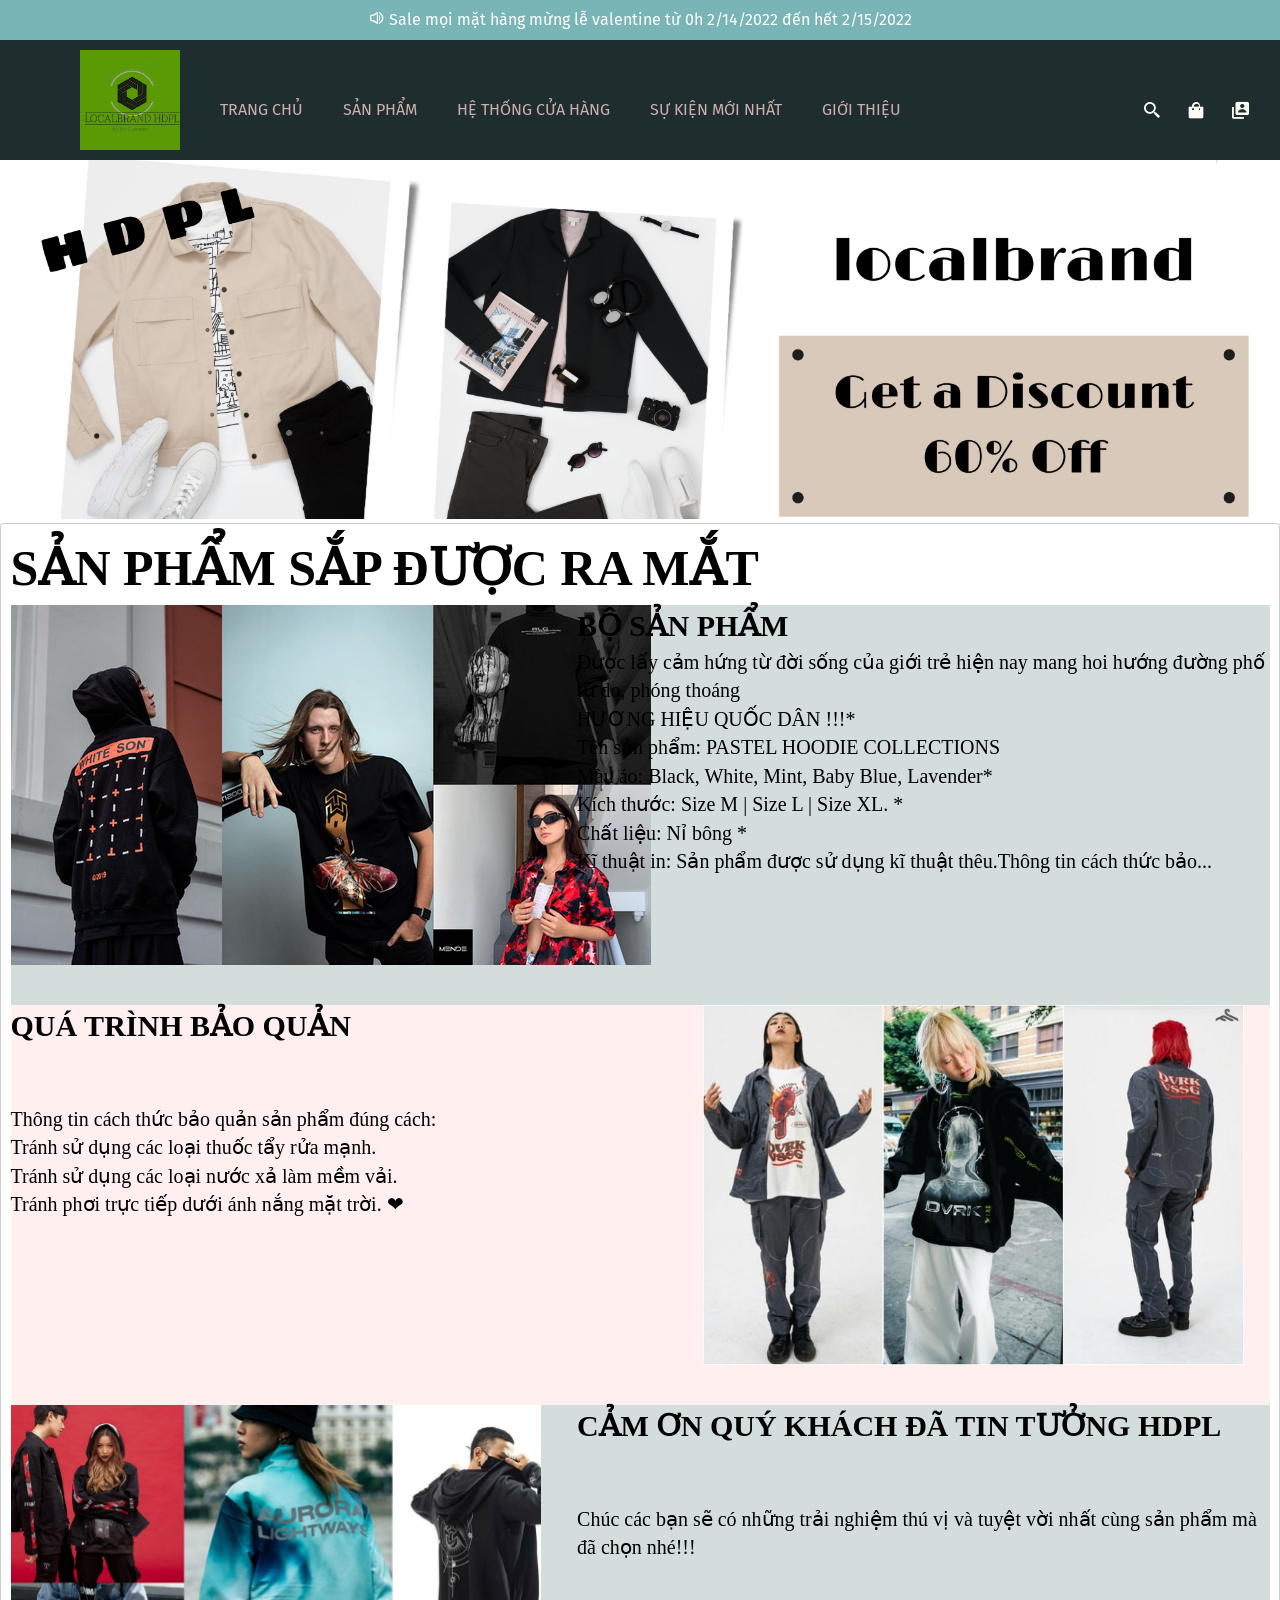
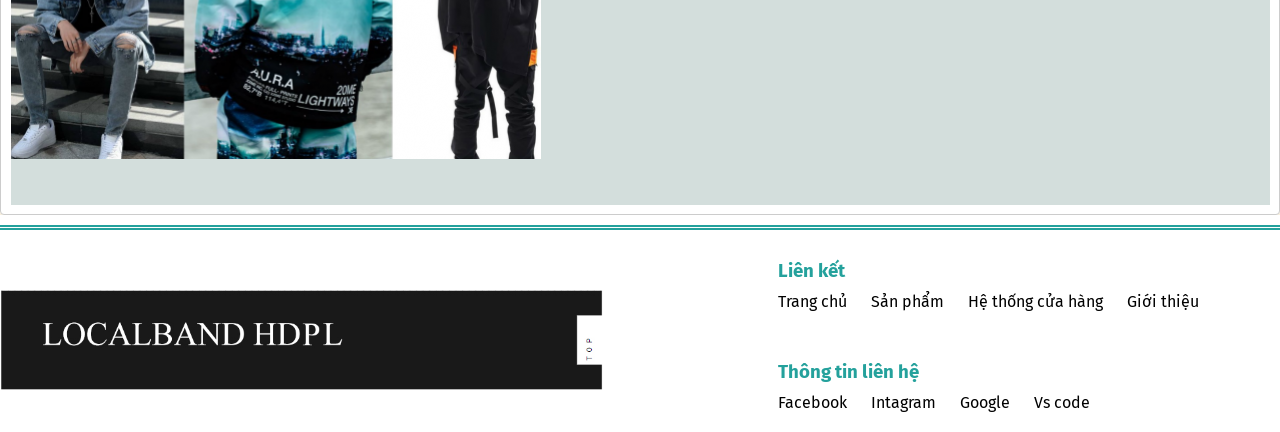
<file: trangcon/SuKienMoi.html>
<!DOCTYPE html>
<html lang="en">

<head>
    <meta charset="UTF-8">
    <meta http-equiv="X-UA-Compatible" content="IE=edge">
    <meta name="viewport" content="width=device-width, initial-scale=1.0">
    <title>Sự kiện mới nhất</title>
    <!-- Link css -->
    <link rel="stylesheet" href="../css/SuKienMoi.css">
    <!-- Link icon -->
    <link href='https://unpkg.com/boxicons@2.1.1/css/boxicons.min.css' rel='stylesheet'>

</head>

<body>
    <header>
        <div class="thongbao">
            <p>
                <i class='bx bx-volume-full'></i> Sale mọi mặt hàng mừng lễ valentine từ 0h 2/14/2022 đến hết 2/15/2022
            </p>
        </div>
        <div class="menu-logo">
            <div class="logo">
                <img src="../img/logo.jpg" alt="">
            </div>
            <div class="main-menu">
                <ul>
                    <li><a href="../index.html">TRANG CHỦ</a></li>
                    <li>
                        <a href="../trangcon/SanPham.html">SẢN PHẨM</a>
                        <ul class="sub-menu">
                            <li><a href="../trangcon/aothun.html">Áo thun | Tshist</a></li>
                            <li><a href="../trangcon/AoKhoac.html">Áo khoác| Jacket</a></li>
                            <li><a href="#">Áo trùm đầu | Hoodie</a></li>
                            <li><a href="#">Áo tay dài | Sweater</a></li>
                            <li><a href="#">Đang cập nhật</a></li>
                            <li><a href="#">Đang cập nhật</a></li>
                        </ul>
                    </li>
                    <li>
                        <a href="#">HỆ THỐNG CỬA HÀNG</a>
                        <ul class="sub-menu">
                            <li><a href="#">Phước An-KrôngPắc-Đăk Lăk</a></li>
                            <li><a href="#">tp.Sóc Trăng-Sóc Trăng</a></li>
                            <li><a href="#">Ninh Hoà-Khánh Hoà</a></li>
                            <li><a href="#">krông Bông-Đăk Lăk</a></li>
                        </ul>
                    </li>
                    <li><a href="#">SỰ KIỆN MỚI NHẤT</a></li>
                    <li><a href="../trangcon/gioithieu.html">GIỚI THIỆU</a></li>
                </ul>
            </div>
            <div class="tienich">
                <a href="#"><i class='bx bx-search-alt-2'></i></a>
                <a href="#"><i class='bx bxs-shopping-bag'></i></a>
                <a href="../trangcon/login.html"><i class='bx bxs-user-account'></i></a>
            </div>
        </div>
    </header>
    <div>

        <div class="banner">
            <img src="../img/banner2.jpg" alt="">
        </div>

    </div>
    <div class="boxcenter">
    

            <div class="thongtin">
                <h3 class="heading">SẢN PHẨM SẮP ĐƯỢC RA MẮT</h3>
                <div class="box1">
                    <div class="anhsp"> <img src="../img/globalbrand1.jpg" alt=""></div>
                   
                    <div class="thongtinsp">
                        <h2>BỘ SẢN PHẨM</h2>
                        <p>Được lấy cảm hứng từ đời sống của giới trẻ hiện nay mang hoi hướng đường phố tự do, phóng thoáng</p>
                        <p>HƯƠNG HIỆU QUỐC DÂN !!!* <br> Tên sản phẩm: PASTEL HOODIE COLLECTIONS <br>
                             Màu áo: Black, White, Mint, Baby Blue, Lavender* <br> Kích thước: Size M  
                             | Size L  | Size XL.  * <br> Chất liệu: Nỉ bông * <br> Kĩ thuật in: Sản phẩm 
                             được sử dụng kĩ thuật thêu.Thông tin cách thức bảo...</p>
                    </div>
                </div>
                <div class="box2">
                    <div class="anhsp2">
                        <img src="../img/globalbrand2.jpg" alt="">
                    </div>
                    <div class="thongtinsp2">
                        <h2>QUÁ TRÌNH BẢO QUẢN</h2> <br> <br>
                        <p>Thông tin cách thức bảo quản sản phẩm đúng cách: <br>
                            Tránh sử dụng các loại thuốc tẩy rửa mạnh. <br>
                            Tránh sử dụng các loại nước xả làm mềm vải. <br>
                            Tránh phơi trực tiếp dưới ánh nắng mặt trời. ❤</p>
                    </div>
                </div>
                <div class="box3">
                    <div class="anhsp">
                        <img src="../img/globalbrand3.jpg" alt="">
                    </div>
                    <div class="thongtinsp">
                        <h2>CẢM ƠN QUÝ KHÁCH ĐÃ TIN TƯỞNG HDPL</h2>
                        <BR></BR>
                        <p>Chúc các bạn sẽ có những trải nghiệm thú vị và tuyệt vời nhất cùng sản phẩm mà đã chọn nhé!!!

                        </p>
                    </div>
                </div>
                

            
        </div>
        </div>
        <footer>    
            <div class="about footer-item">
                <img src="../img/footer.jpg" alt="">
            </div>
            <div class="link footer-item">
                <h3>Liên kết</h3>
                <a href="../index.html">Trang chủ</a>
                <a href="../trangcon/SanPham.html">Sản phẩm</a>
                <a href="#">Hệ thống cửa hàng</a>
                <a href="../trangcon/gioithieu.html">Giới thiệu</a>
            </div>
            <div class="content footer-item">
                <h3>Thông tin liên hệ</h3>
                <a href="#">Facebook</a>
                <a href="#">Intagram</a>
                <a href="#">Google</a>
                <a href="#">Vs code</a>
            </div>

        </footer>


</body>

</html>
</file>
<file: css/style.css>
/* font của web */
@import url('https://fonts.googleapis.com/css2?family=Roboto:ital,wght@0,100;0,300;0,400;0,500;1,100;1,300;1,400&display=swap');
html{
    font-family: 'Fira Sans', sans-serif;
}

/* reset csss */
*{
    margin: 0;
    padding: 0;
    box-sizing: border-box;
}
/* header */

/* Đông cứng header */
header{
    position: fixed;
    top: 0;
    right: 0;
    left: 0;
}
/* Thông báo trên của trang web */
.thongbao{
    height: 40px;
    text-align: center;
    background: #79B4B7;
    color: #fff;
    line-height: 40px;
}
/* logo của web */
.menu-logo{
    height: 120px;
    position: relative;
    background: #7a4d4d;
    background-color: rgba(5, 22, 22, 0.897);
    
}

.menu-logo .logo{
    position: absolute;
    top: 10px;
    left: 80px;
    
}
.menu-logo .logo img{
    height: 100px;
}

/* css cho thanh menu */
.main-menu{
    position: absolute;
    top: 60px;
    left: 200px;
}
ul li{
    float: left;
}
li{
    list-style: none;
}
ul li a{
    text-decoration: none;
    margin: 0 20px;
    color: rgb(206, 175, 176);
    
}
ul li a:hover{
    color: #79B4B7;
    letter-spacing: 2px;
}
ul li ul{
    padding: 0;
    display: none;
    background: #7a4d4d;
    background-color: rgba(5, 22, 22, 0.897);
}
ul li:hover ul{
    display: block;
}
ul li ul li{
    float: none;
}

/* css tiện tịch nhỏ bên phải */
.tienich{
    position: absolute;
    top: 60px;
    right: 20px;
    
}
.tinich:hover{
    color: #79B4B7;
    letter-spacing: 2px;
}
.tienich i{
    font-size: 20px;
    margin: 0 10px;
    color: #FEFBF3;
}
.tienich i:hover{
    color: #24A19C;
    letter-spacing: 2px;
}
/* css cho banner */
.banner{
    width: 100%;
    margin-top: 30px;
}
.banner img{
    width: 100%
}

.boxcenter{
    width: 100%;
    margin: 0 auto;
    min-height: 1000px;
}
/* css cho product phần chính của web */
.product .heading{
    font-size: 35px;
    color: #79B4B7;
    text-align: center;
    margin: 30px 0;
}

.product .list-product .product-item {
    width: 23%;
    float: left;
    margin: 30px 13px;
    box-shadow: 0 2px #24A19C;
    border-radius: 10px;
    text-align: center;
    font-size: 23px;
}

.product .list-product .product-item:hover{
    color: #24A19C;
    letter-spacing: 2px;
} 
.product .list-product .product-item img{
    width: 90%;
    height: auto;
}

/* css footer */
footer{
    border-top: 5px double #24A19C;
    width: 100%;
    position: relative;
    clear: both;
}
footer .footer-item{
    float: left;
    color: #24A19C;
    margin: 20px 0;
}
footer .footer-item img{
    margin-top: 40px;
    height: 100px;
}
footer .footer-item a{
    text-decoration: none;
    color: black;
    margin: 0 10px;
    
}
footer .about h3{
    margin: 20px;
}
footer .link h3{
    margin: 10px;
}
footer .content h3{
    margin: 10px;
}
footer .about{
    width: 50%;
}
footer .link{
    width: 40%;
    float: right;
}
footer .content{
    width: 40%;
    float: right;
}
footer .footer-item a:hover{
    color: #24A19C;
    letter-spacing: 2px
}
</file>
<file: css/AoKhoac.css>
/* font của web */
@import url('https://fonts.googleapis.com/css2?family=Fira+Sans:ital,wght@0,300;0,400;0,500;0,600;1,300;1,400;1,500&display=swap');

html{
    font-family: 'Fira Sans', sans-serif;
}

/* reset csss */
*{
    margin: 0;
    padding: 0;
    box-sizing: border-box;
}
/* header */

/* Đông cứng header */
header{
    position: fixed;
    top: 0;
    right: 0;
    left: 0;
}
/* Thông báo trên của trang web */
.thongbao{
    height: 40px;
    text-align: center;
    background: #79B4B7;
    color: #fff;
    line-height: 40px;
}
/* logo của web */
.menu-logo{
    height: 120px;
    position: relative;
    background: #7a4d4d;
    background-color: rgba(5, 22, 22, 0.897);
    
}

.menu-logo .logo{
    position: absolute;
    top: 10px;
    left: 80px;
    
}
.menu-logo .logo img{
    height: 100px;
}

/* css cho thanh menu */
.main-menu{
    position: absolute;
    top: 60px;
    left: 200px;
}
ul li{
    float: left;
}
li{
    list-style: none;
}
ul li a{
    text-decoration: none;
    margin: 0 20px;
    color: rgb(206, 175, 176);
    
}
ul li a:hover{
    color: #79B4B7;
    letter-spacing: 2px;
}
ul li ul{
    padding: 0;
    display: none;
    background: #7a4d4d;
    background-color: rgba(5, 22, 22, 0.897);
}
ul li:hover ul{
    display: block;
}
ul li ul li{
    float: none;
}

/* css tiện tịch nhỏ bên phải */
.tienich{
    position: absolute;
    top: 60px;
    right: 20px;
    
}
.tinich:hover{
    color: #79B4B7;
    letter-spacing: 2px;
}
.tienich i{
    font-size: 20px;
    margin: 0 10px;
    color: #FEFBF3;
}
.tienich i:hover{
    color: #24A19C;
    letter-spacing: 2px;
}

nav{
    width: 100%;
    margin-top: 160px;
    background-color: #9D9D9D;
    height: 30px;

}
.sapxep{
    position: absolute;
    right: 30px;
    color: #000000;
    font-variant: small-caps;
}
.sapxep select{
    color: #000000;
    font-variant: small-caps;
}
.item{
    position: absolute;
    left: 20px;
    font-variant: small-caps;
    color: #000000;
}
.boxcenter{
    width: 90%;
    margin: 0 auto;
    min-height: 1000px;
}
.product .heading{
    font-size: 35px;
    color: #79B4B7;
    text-align: left;
    margin: 50px 50PX;
    margin-top: 170px;
    margin-bottom: 30px;

}

.product .list-product .product-item {
    width: 23%;
    float: left;
    margin: 30px 13px; 
    box-shadow: 0 2px #24A19C;
    border-radius: 10px;
    text-align: center;
    font-size: 23px;

}

.product .list-product .product-item:hover{
    color: #24A19C;
    letter-spacing: 1px;
} 
.product .list-product .product-item img{
    width: 90%;
    height: auto;
}

footer{
    border-top: 5px double #24A19C;
    width: 100%;
    position: relative;
    clear: both;
}
footer .footer-item{
    float: left;
    color: #24A19C;
    margin: 20px 0;
}
footer .footer-item img{
    margin-top: 40px;
    height: 100px;
}
footer .footer-item a{
    text-decoration: none;
    color: black;
    margin: 0 10px;
    
}
footer .about h3{
    margin: 20px;
}
footer .link h3{
    margin: 10px;
}
footer .content h3{
    margin: 10px;
}
footer .about{
    width: 50%;
}
footer .link{
    width: 40%;
    float: right;
}
footer .content{
    width: 40%;
    float: right;
}
footer .footer-item a:hover{
    color: #24A19C;
    letter-spacing: 2px
}
</file>
<file: css/aothun.css>
/* font của web */
@import url('https://fonts.googleapis.com/css2?family=Fira+Sans:ital,wght@0,300;0,400;0,500;0,600;1,300;1,400;1,500&display=swap');

html{
    font-family: 'Fira Sans', sans-serif;
}

/* reset csss */
*{
    margin: 0;
    padding: 0;
    box-sizing: border-box;
}
/* header */

/* Đông cứng header */
header{
    position: fixed;
    top: 0;
    right: 0;
    left: 0;
}
/* Thông báo trên của trang web */
.thongbao{
    height: 40px;
    text-align: center;
    background: #79B4B7;
    color: #fff;
    line-height: 40px;
}
/* logo của web */
.menu-logo{
    height: 120px;
    position: relative;
    background: #7a4d4d;
    background-color: rgba(5, 22, 22, 0.897);
    
}

.menu-logo .logo{
    position: absolute;
    top: 10px;
    left: 80px;
    
}
.menu-logo .logo img{
    height: 100px;
}

/* css cho thanh menu */
.main-menu{
    position: absolute;
    top: 60px;
    left: 200px;
}
ul li{
    float: left;
}
li{
    list-style: none;
}
ul li a{
    text-decoration: none;
    margin: 0 20px;
    color: rgb(206, 175, 176);
    
}
ul li a:hover{
    color: #79B4B7;
    letter-spacing: 2px;
}
ul li ul{
    padding: 0;
    display: none;
    background: #7a4d4d;
    background-color: rgba(5, 22, 22, 0.897);
}
ul li:hover ul{
    display: block;
}
ul li ul li{
    float: none;
}

/* css tiện tịch nhỏ bên phải */
.tienich{
    position: absolute;
    top: 60px;
    right: 20px;
    
}
.tinich:hover{
    color: #79B4B7;
    letter-spacing: 2px;
}
.tienich i{
    font-size: 20px;
    margin: 0 10px;
    color: #FEFBF3;
}
.tienich i:hover{
    color: #24A19C;
    letter-spacing: 2px;
}

nav{
    width: 100%;
    margin-top: 160px;
    background-color: #9D9D9D;
    height: 30px;

}
.sapxep{
    position: absolute;
    right: 30px;
    color: #000000;
    font-variant: small-caps;
}
.sapxep select{
    color: #000000;
    font-variant: small-caps;
}
.item{
    position: absolute;
    left: 20px;
    font-variant: small-caps;
    color: #000000;
}
.boxcenter{
    width: 90%;
    margin: 0 auto;
    min-height: 1000px;
}
.product .heading{
    font-size: 35px;
    color: #79B4B7;
    text-align: left;
    margin: 50px 50PX;
    margin-top: 170px;
    margin-bottom: 30px;

}

.product .list-product .product-item {
    width: 23%;
    float: left;
    margin: 30px 13px; 
    box-shadow: 0 2px #24A19C;
    border-radius: 10px;
    text-align: center;
    font-size: 23px;

}

.product .list-product .product-item:hover{
    color: #24A19C;
    letter-spacing: 1px;
} 
.product .list-product .product-item img{
    width: 90%;
    height: auto;
}

footer{
    border-top: 5px double #24A19C;
    width: 100%;
    position: relative;
    clear: both;
}
footer .footer-item{
    float: left;
    color: #24A19C;
    margin: 20px 0;
}
footer .footer-item img{
    margin-top: 40px;
    height: 100px;
}
footer .footer-item a{
    text-decoration: none;
    color: black;
    margin: 0 10px;
    
}
footer .about h3{
    margin: 20px;
}
footer .link h3{
    margin: 10px;
}
footer .content h3{
    margin: 10px;
}
footer .about{
    width: 50%;
}
footer .link{
    width: 40%;
    float: right;
}
footer .content{
    width: 40%;
    float: right;
}
footer .footer-item a:hover{
    color: #24A19C;
    letter-spacing: 2px
}
</file>
<file: css/gioithieu.css>
/* font của web */
@import url('https://fonts.googleapis.com/css2?family=Fira+Sans:ital,wght@0,300;0,400;0,500;0,600;1,300;1,400;1,500&display=swap');

html{
    font-family: 'Fira Sans', sans-serif;
}

/* reset csss */
*{
    margin: 0;
    padding: 0;
    box-sizing: border-box;
}
/* header */

/* Đông cứng header */
header{
    position: fixed;
    top: 0;
    right: 0;
    left: 0;
}
/* Thông báo trên của trang web */
.thongbao{
    height: 40px;
    text-align: center;
    background: #79B4B7;
    color: #fff;
    line-height: 40px;
}
/* logo của web */
.menu-logo{
    height: 120px;
    position: relative;
    background: #7a4d4d;
    background-color: rgba(5, 22, 22, 0.897);
    
}

.menu-logo .logo{
    position: absolute;
    top: 10px;
    left: 80px;
    
}
.menu-logo .logo img{
    height: 100px;
}

/* css cho thanh menu */
.main-menu{
    position: absolute;
    top: 60px;
    left: 200px;
}
ul li{
    float: left;
}
li{
    list-style: none;
}
ul li a{
    text-decoration: none;
    margin: 0 20px;
    color: rgb(206, 175, 176);
    
}
ul li a:hover{
    color: #79B4B7;
    letter-spacing: 2px;
}
ul li ul{
    padding: 0;
    display: none;
    background: #7a4d4d;
    background-color: rgba(5, 22, 22, 0.897);
}
ul li:hover ul{
    display: block;
}
ul li ul li{
    float: none;
}

/* css tiện tịch nhỏ bên phải */
.tienich{
    position: absolute;
    top: 60px;
    right: 20px;
    
}
.tinich:hover{
    color: #79B4B7;
    letter-spacing: 2px;
}
.tienich i{
    font-size: 20px;
    margin: 0 10px;
    color: #FEFBF3;
}
.tienich i:hover{
    color: #24A19C;
    letter-spacing: 2px;
}

nav{
    width: 100%;
    margin-top: 160px;
    background-color: #9D9D9D;
    height: 30px;

}
.sapxep{
    position: absolute;
    right: 30px;
    color: #000000;
    font-variant: small-caps;
}
.sapxep select{
    color: #000000;
    font-variant: small-caps;
}
.item{
    position: absolute;
    left: 20px;
    font-variant: small-caps;
    color: #000000;
}
.boxcenter{
    width: 100%;
    margin: 0 auto;
    min-height: 600px;
    background-color: #F8F0DF;
}


footer{
    border-top: 5px double #24A19C;
    width: 100%;
    position: relative;
    clear: both;
}
footer .footer-item{
    float: left;
    color: #24A19C;
    margin: 20px 0;
}
footer .footer-item img{
    margin-top: 40px;
    height: 100px;
}
footer .footer-item a{
    text-decoration: none;
    color: black;
    margin: 0 10px;
    
}
footer .about h3{
    margin: 20px;
}
footer .link h3{
    margin: 10px;
}
footer .content h3{
    margin: 10px;
}
footer .about{
    width: 50%;
}
footer .link{
    width: 40%;
    float: right;
}
footer .content{
    width: 40%;
    float: right;
}
footer .footer-item a:hover{
    color: #24A19C;
    letter-spacing: 2px
}


.banner{
    width: 100%;
    margin-top: 160px;
}
.banner img{
    width: 100%
}

.gioithieu{
    line-height: 35px;
    letter-spacing: 0.25px;

}
.thongtin{
    display: block;
    padding: 9.5px;
    margin: 0 0 10px;
    font-size: 13px;
    line-height: 1.42857;
    word-break: break-all;
    word-wrap: break-word;
    color: #333;
    background-color: #ecdbdb;
    border: 1px solid #ccc;
    border-radius: 4px;
}
</file>
<file: css/login.css>
/* header */

/* Đông cứng header */
header{
  position: fixed;
  top: 0;
  right: 0;
  left: 0;
}
/* Thông báo trên của trang web */
/* .thongbao{
  position:absolute;
  height: 40px;
  text-align: center;
  background: #79B4B7;
  color: #fff;
  line-height: 40px;
  top: 0;
} */
/* logo của web */
.menu-logo{
  height: 120px;
  position: relative;
  background: #7a4d4d;
  background-color: rgba(5, 22, 22, 0.897);
  
}

.menu-logo .logo{
  position: absolute;
  top: 10px;
  left: 80px;
  
}
.menu-logo .logo img{
  height: 100px;
}

/* css cho thanh menu */
.main-menu{
  position: absolute;
  top: 60px;
  left: 200px;
}
ul li{
  float: left;
}
li{
  list-style: none;
}
ul li a{
  text-decoration: none;
  margin: 0 20px;
  color: rgb(206, 175, 176);
  
}
ul li a:hover{
  color: #79B4B7;
  letter-spacing: 2px;
}
ul li ul{
  padding: 0;
  display: none;
  background: #7a4d4d;
  background-color: rgba(5, 22, 22, 0.897);
}
ul li:hover ul{
  display: block;
}
ul li ul li{
  float: none;
}

/* css tiện tịch nhỏ bên phải */
.tienich{
  position: absolute;
  top: 60px;
  right: 20px;
  
}
.tinich:hover{
  color: #79B4B7;
  letter-spacing: 2px;
}
.tienich i{
  font-size: 20px;
  margin: 0 10px;
  color: #FEFBF3;
}
.tienich i:hover{
  color: #24A19C;
  letter-spacing: 2px;
}

.login-page {
    width: 360px;
    padding: 8% 0 0;
    margin: auto;
  }
  .form {
    position: relative;
    top: 150px;
    z-index: 1;
    background: #FFFFFF;
    max-width: 360px;
    margin: 0 auto 100px;
    padding: 45px;
    text-align: center;
    box-shadow: 0 0 20px 0 rgba(0, 0, 0, 0.2), 0 5px 5px 0 rgba(0, 0, 0, 0.24);
  }
  .form input {
    font-family: "Roboto", sans-serif;
    outline: 0;
    background: #f2f2f2;
    width: 100%;
    border: 0;
    margin: 0 0 15px;
    padding: 15px;
    box-sizing: border-box;
    font-size: 14px;
  }
  .form button {
    font-family: "Roboto", sans-serif;
    text-transform: uppercase;
    outline: 0;
    background: #4CAF50;
    width: 100%;
    border: 0;
    padding: 15px;
    color: #FFFFFF;
    font-size: 14px;
    -webkit-transition: all 0.3 ease;
    transition: all 0.3 ease;
    cursor: pointer;
  }
  .form button:hover,.form button:active,.form button:focus {
    background: #43A047;
  }
  .form .message {
    margin: 15px 0 0;
    color: #b3b3b3;
    font-size: 12px;
  }
  .form .message a {
    color: #4CAF50;
    text-decoration: none;
  }
  .form .register-form {
    display: none;
  }
  .container {
    position: relative;
    z-index: 1;
    max-width: 300px;
    margin: 0 auto;
  }
  .container:before, .container:after {
    content: "";
    display: block;
    clear: both;
  }
  .container .info {
    margin: 50px auto;
    text-align: center;
  }
  .container .info h1 {
    margin: 0 0 15px;
    padding: 0;
    font-size: 36px;
    font-weight: 300;
    color: #1a1a1a;
  }
  .container .info span {
    color: #4d4d4d;
    font-size: 12px;
  }
  .container .info span a {
    color: #000000;
    text-decoration: none;
  }
  .container .info span .fa {
    color: #EF3B3A;
  }
  body {
    background: #76b852; /* fallback for old browsers */
    background: -webkit-linear-gradient(right, #76b852, #8DC26F);
    background: -moz-linear-gradient(right, #76b852, #8DC26F);
    background: -o-linear-gradient(right, #76b852, #8DC26F);
    background: linear-gradient(to left, #76b852, #8DC26F);
    font-family: "Roboto", sans-serif;
    -webkit-font-smoothing: antialiased;
    -moz-osx-font-smoothing: grayscale;      
  }


.boxcenter{
  width: 90%;
    margin: 0 auto;
    height: 600px;
}




  footer{
    border-top: 5px double #24A19C;
    width: 100%;
    position: relative;
    clear: both;
}
footer .footer-item{
    float: left;
    color: #000000;
    margin: 20px 0;
}
footer .footer-item img{
    margin-top: 40px;
    height: 100px;
}
footer .footer-item a{
    text-decoration: none;
    color: black;
    margin: 0 10px;
    
}
footer .about h3{
    margin: 20px;
}
footer .link h3{
    margin: 10px;
}
footer .content h3{
    margin: 10px;
}
footer .about{
    width: 50%;
}
footer .link{
    width: 40%;
    float: right;
}
footer .content{
    width: 40%;
    float: right;
}
footer .footer-item a:hover{
    color: #24A19C;
    letter-spacing: 2px
}
</file>
<file: css/SanPham.css>
/* font của web */
@import url('https://fonts.googleapis.com/css2?family=Source+Sans+Pro:ital,wght@0,200;0,300;0,400;1,200;1,300;1,400&display=swap');

html{
    font-family: 'Source Sans Pro', sans-serif;
}

/* reset csss */
*{
    margin: 0;
    padding: 0;
    box-sizing: border-box;
}
/* header */

/* Đông cứng header */
header{
    position: fixed;
    top: 0;
    right: 0;
    left: 0;
}
/* Thông báo trên của trang web */
.thongbao{
    height: 40px;
    text-align: center;
    background: #79B4B7;
    color: #fff;
    line-height: 40px;
}
/* logo của web */
.menu-logo{
    height: 120px;
    position: relative;
    background: #7a4d4d;
    background-color: rgba(5, 22, 22, 0.897);
    
}

.menu-logo .logo{
    position: absolute;
    top: 10px;
    left: 80px;
    
}
.menu-logo .logo img{
    height: 100px;
}

/* css cho thanh menu */
.main-menu{
    position: absolute;
    top: 60px;
    left: 200px;
}
ul li{
    float: left;
}
li{
    list-style: none;
}
ul li a{
    text-decoration: none;
    margin: 0 20px;
    color: rgb(206, 175, 176);
    
}
ul li a:hover{
    color: #79B4B7;
    letter-spacing: 2px;
}
ul li ul{
    padding: 0;
    display: none;
    background: #7a4d4d;
    background-color: rgba(5, 22, 22, 0.897);
}
ul li:hover ul{
    display: block;
}
ul li ul li{
    float: none;
}

/* css tiện tịch nhỏ bên phải */
.tienich{
    position: absolute;
    top: 60px;
    right: 20px;
    
}
.tinich:hover{
    color: #79B4B7;
    letter-spacing: 2px;
}
.tienich i{
    font-size: 20px;
    margin: 0 10px;
    color: #FEFBF3;
}
.tienich i:hover{
    color: #24A19C;
    letter-spacing: 2px;
}



nav{
    width: 100%;
    margin-top: 160px;
    background-color: #79B4B7;
    height: 30px;

}
.sapxep{
    position: absolute;
    right: 30px;
    color: #000000;
    font-variant: small-caps;
}
.sapxep select{
    color: #000000;
    font-variant: small-caps;
}
.item{
    position: absolute;
    left: 20px;
    font-variant: small-caps;
    color: #000000;
}
.boxcenter{
    width: 90%;
    margin: 0 auto;
    min-height: 1000px;
}
.product .heading{
    font-size: 35px;
    color: #79B4B7;
    text-align: left;
    margin: 30px 100PX;
}

.product .list-product .product-item {
    width: 23%;
    float: left;
    margin: 30px 13px;
    box-shadow: 0 2px #24A19C;
    border-radius: 10px;
    text-align: center;
    font-size: 23px;
}

.product .list-product .product-item:hover{
    color: #24A19C;
    letter-spacing: 1px;
} 
.product .list-product .product-item img{
    width: 90%;
    height: auto;
}


footer{
    border-top: 5px double #24A19C;
    width: 100%;
    position: relative;
    clear: both;
}
footer .footer-item{
    float: left;
    color: #24A19C;
    margin: 20px 0;
}
footer .footer-item img{
    margin-top: 40px;
    height: 100px;
}
footer .footer-item a{
    text-decoration: none;
    color: black;
    margin: 0 10px;
    
}
footer .about h3{
    margin: 20px;
}
footer .link h3{
    margin: 10px;
}
footer .content h3{
    margin: 10px;
}
footer .about{
    width: 50%;
}
footer .link{
    width: 40%;
    float: right;
}
footer .content{
    width: 40%;
    float: right;
}
footer .footer-item a:hover{
    color: #24A19C;
    letter-spacing: 2px
}
</file>
<file: css/SuKienMoi.css>
/* font của web */
@import url('https://fonts.googleapis.com/css2?family=Fira+Sans:ital,wght@0,300;0,400;0,500;0,600;1,300;1,400;1,500&display=swap');

html{
    font-family: 'Fira Sans', sans-serif;
}

/* reset csss */
*{
    margin: 0;
    padding: 0;
    box-sizing: border-box;
}
/* header */

/* Đông cứng header */
header{
    position: fixed;
    top: 0;
    right: 0;
    left: 0;
}
/* Thông báo trên của trang web */
.thongbao{
    height: 40px;
    text-align: center;
    background: #79B4B7;
    color: #fff;
    line-height: 40px;
}
/* logo của web */
.menu-logo{
    height: 120px;
    position: relative;
    background: #7a4d4d;
    background-color: rgba(5, 22, 22, 0.897);
    
}

.menu-logo .logo{
    position: absolute;
    top: 10px;
    left: 80px;
    
}
.menu-logo .logo img{
    height: 100px;
}

/* css cho thanh menu */
.main-menu{
    position: absolute;
    top: 60px;
    left: 200px;
}
ul li{
    float: left;
}
li{
    list-style: none;
}
ul li a{
    text-decoration: none;
    margin: 0 20px;
    color: rgb(206, 175, 176);
    
}
ul li a:hover{
    color: #79B4B7;
    letter-spacing: 2px;
}
ul li ul{
    padding: 0;
    display: none;
    background: #7a4d4d;
    background-color: rgba(5, 22, 22, 0.897);
}
ul li:hover ul{
    display: block;
}
ul li ul li{
    float: none;
}

/* css tiện tịch nhỏ bên phải */
.tienich{
    position: absolute;
    top: 60px;
    right: 20px;
    
}
.tinich:hover{
    color: #79B4B7;
    letter-spacing: 2px;
}
.tienich i{
    font-size: 20px;
    margin: 0 10px;
    color: #FEFBF3;
}
.tienich i:hover{
    color: #24A19C;
    letter-spacing: 2px;
}

nav{
    width: 100%;
    margin-top: 160px;
    background-color: #9D9D9D;
    height: 30px;

}
.sapxep{
    position: absolute;
    right: 30px;
    color: #000000;
    font-variant: small-caps;
}
.sapxep select{
    color: #000000;
    font-variant: small-caps;
}
.item{
    position: absolute;
    left: 20px;
    font-variant: small-caps;
    color: #000000;
}
.boxcenter{
    width: 100%;
    margin: 0 auto;
    min-height: 600px;
    background-color: #F8F0DF;
}


footer{
    border-top: 5px double #24A19C;
    width: 100%;
    position: relative;
    clear: both;
}
footer .footer-item{
    float: left;
    color: #24A19C;
    margin: 20px 0;
}
footer .footer-item img{
    margin-top: 40px;
    height: 100px;
}
footer .footer-item a{
    text-decoration: none;
    color: black;
    margin: 0 10px;
    
}
footer .about h3{
    margin: 20px;
}
footer .link h3{
    margin: 10px;
}
footer .content h3{
    margin: 10px;
}
footer .about{
    width: 50%;
}
footer .link{
    width: 40%;
    float: right;
}
footer .content{
    width: 40%;
    float: right;
}
footer .footer-item a:hover{
    color: #24A19C;
    letter-spacing: 2px
}


.banner{
    width: 100%;
    margin-top: 160px;
}
.banner img{
    width: 100%
}

.gioithieu{
    line-height: 35px;
    letter-spacing: 0.25px;

}
.thongtin{
    display: block;
    padding: 9.5px;
    margin: 0 0 10px;
    font-size: 13px;
    line-height: 1.42857;
    word-break: break-all;
    word-wrap: break-word;
    color: #333;
    background-color: white;
    border: 1px solid #ccc;
    border-radius: 4px;
}
.heading{
    font-size: 50px;
    font-family: serif;
    color: black;
}

.box1{
    height: 400px;
    width: 100%;
    background-color: #D3DEDC;

}
.anhsp{
    float: left;
    width: 45%;
}
.anhsp2{
    float: right;
    width: 45%;
}
.thongtinsp{
    font-family: serif;
    font-size: 20px;
    color: rgb(0, 0, 0);
    

}
.thongtinsp2{
    font-family: serif;
    font-size: 20px;
    color: rgb(0, 0, 0);
    
    
}
.box1 h3{
    float: left;
}

.box2{
    height: 400px;
    width: 100%;
    background-color: #FFEFEF;

}
.box2 img{
    height: 360px;
}
.box3{
    height: 400px;
    width: 100%;
    background-color: #D3DEDC;
   
}
</file>
